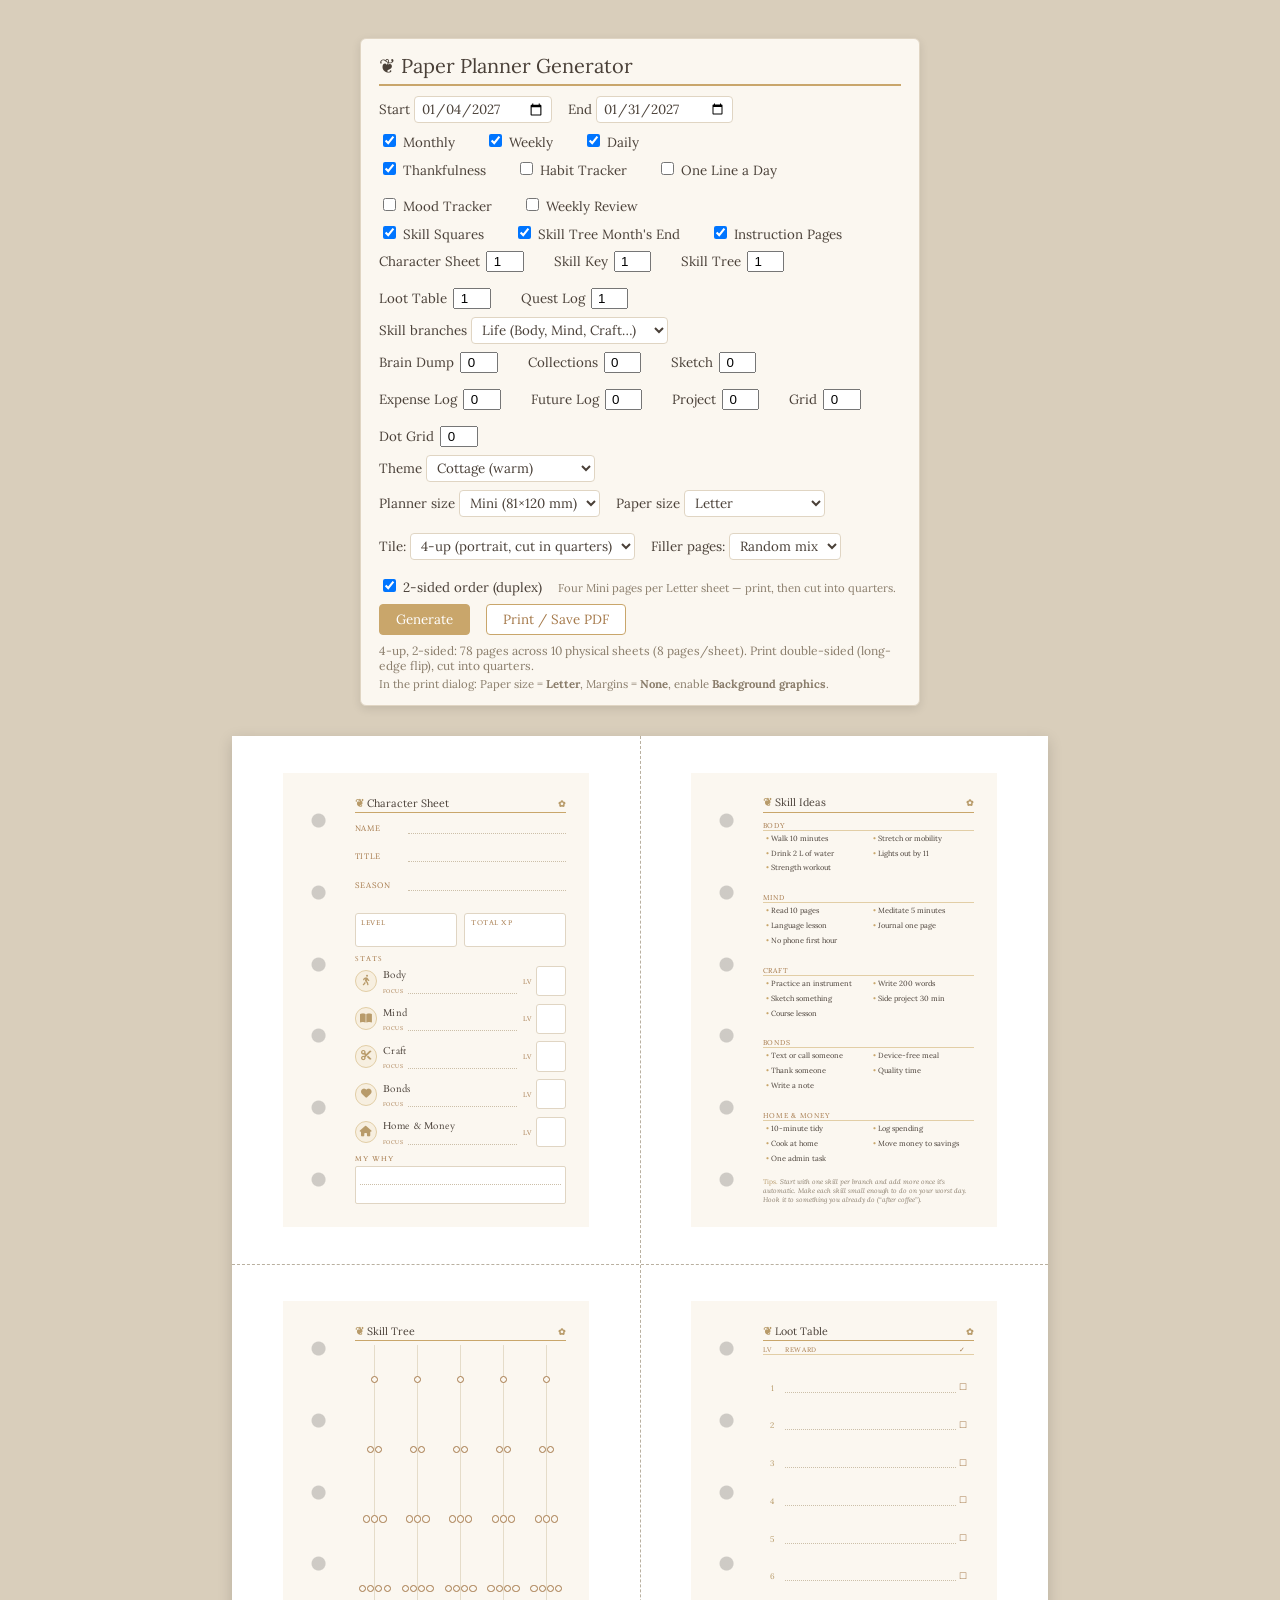
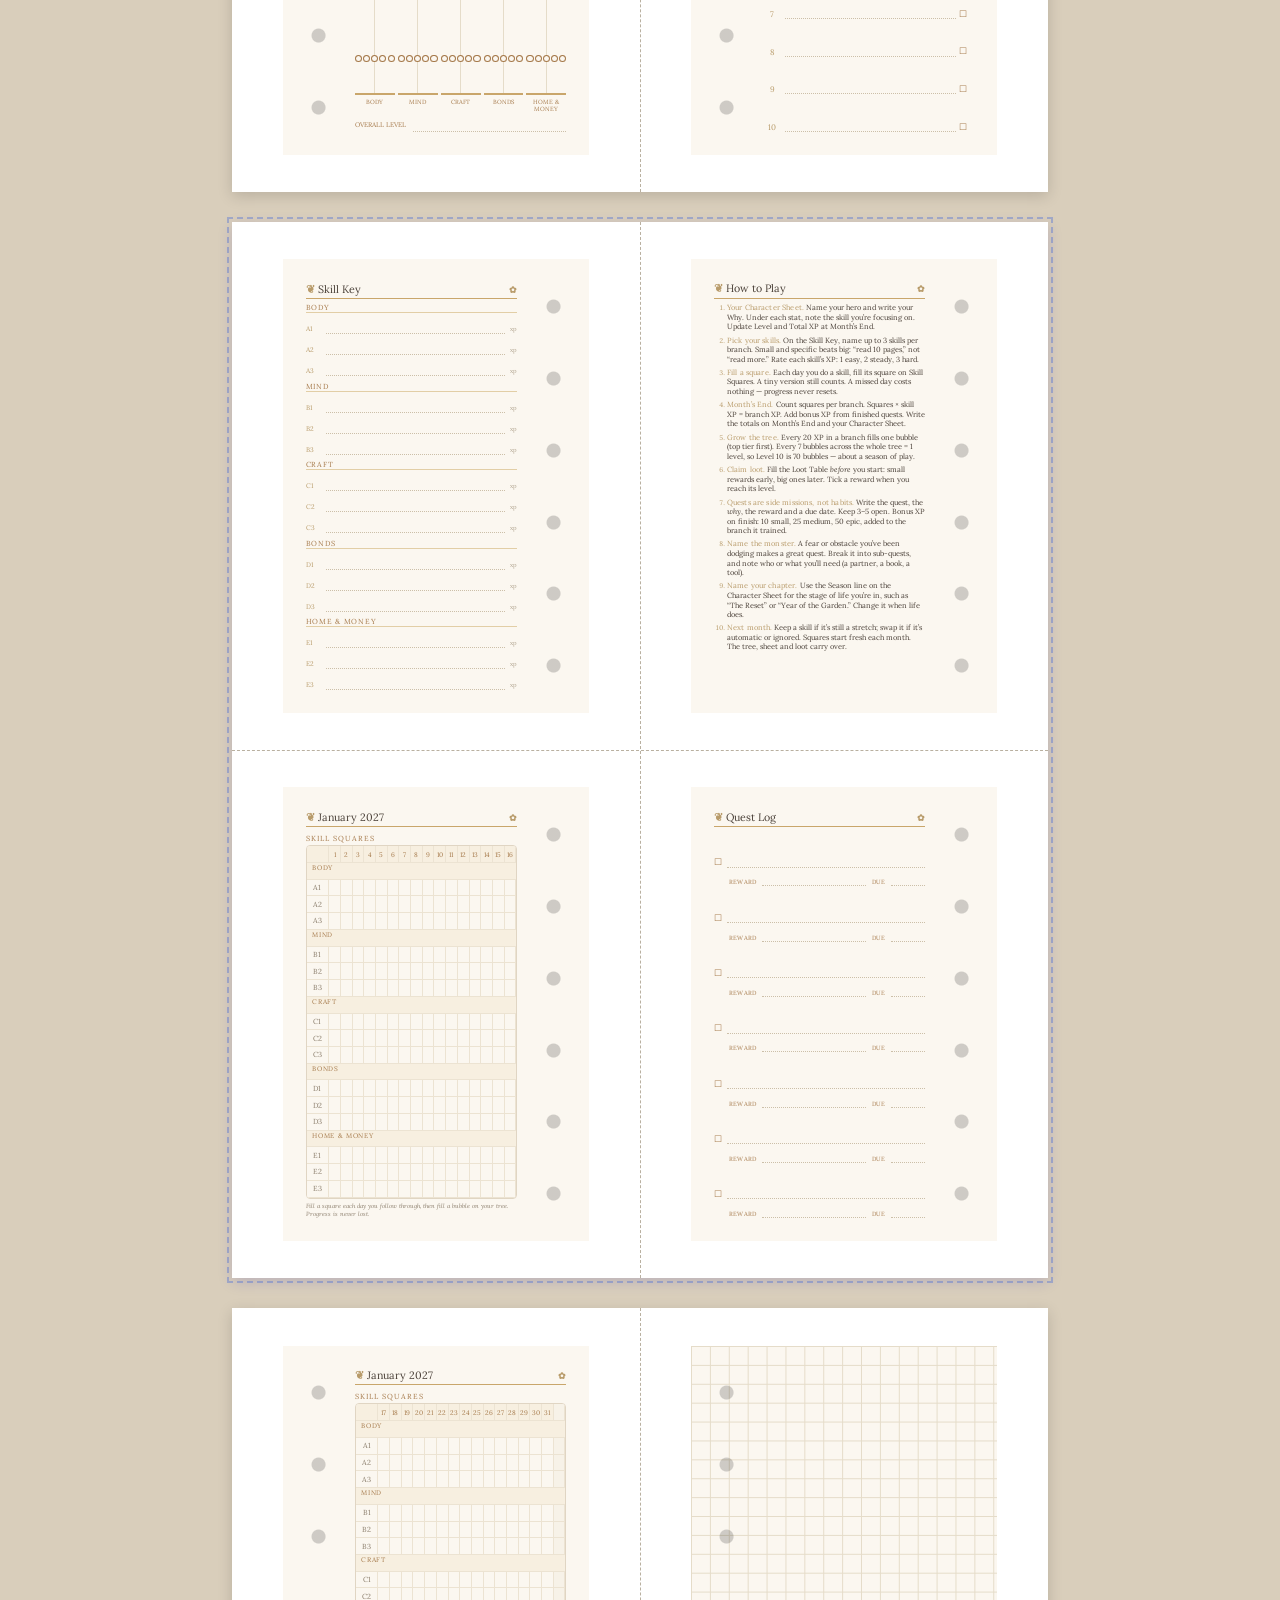
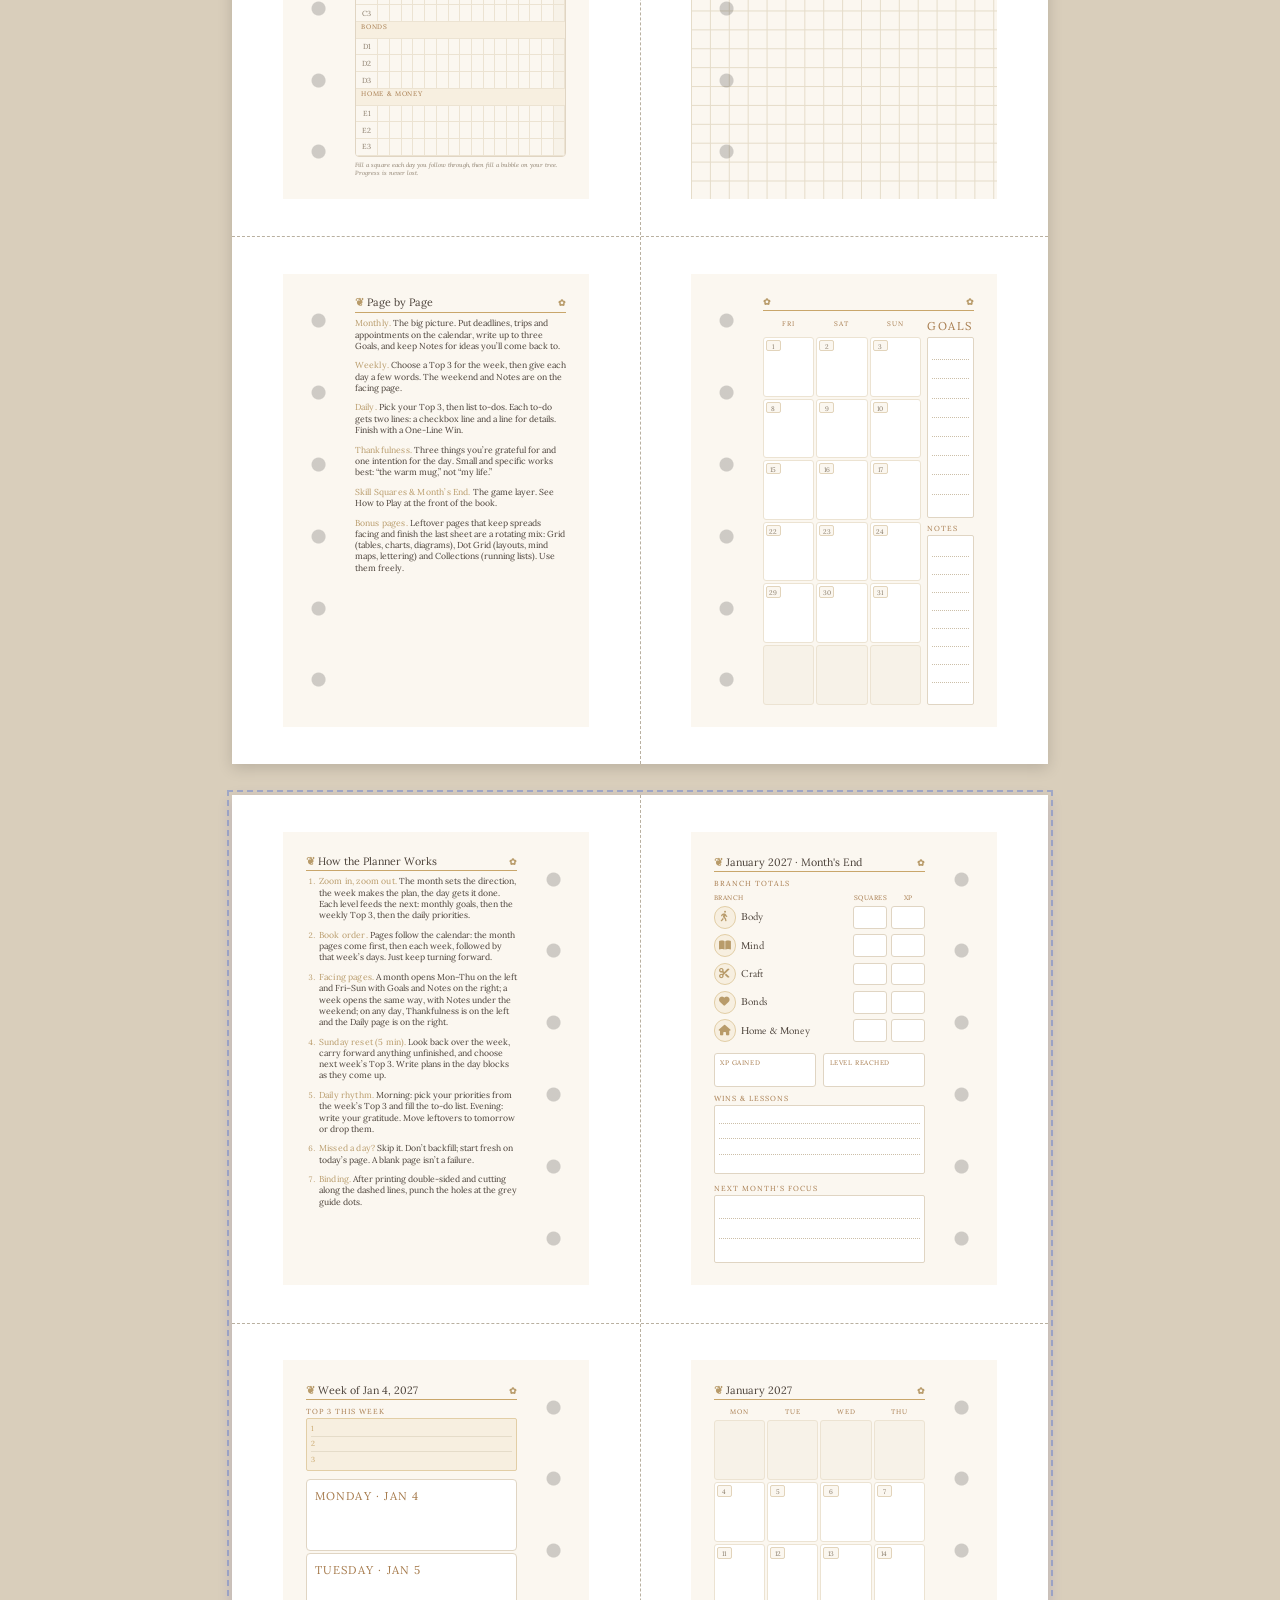
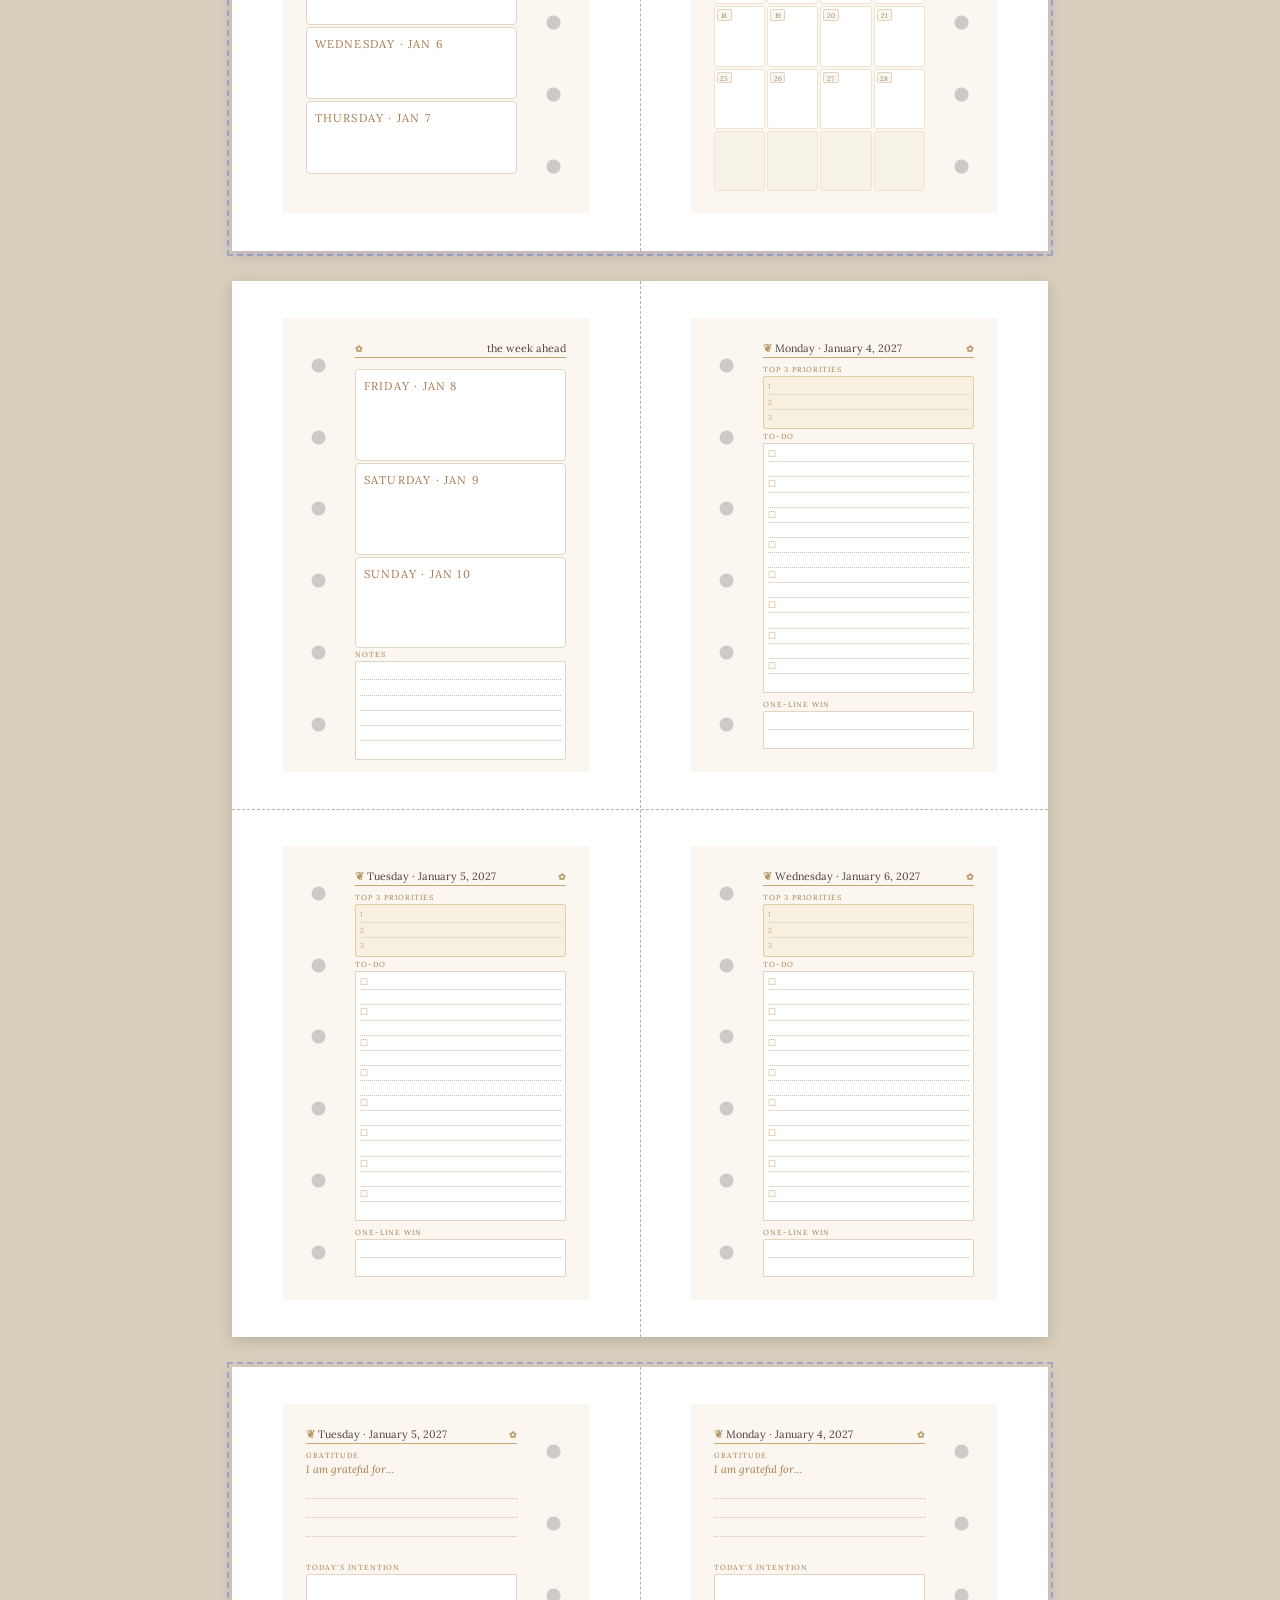
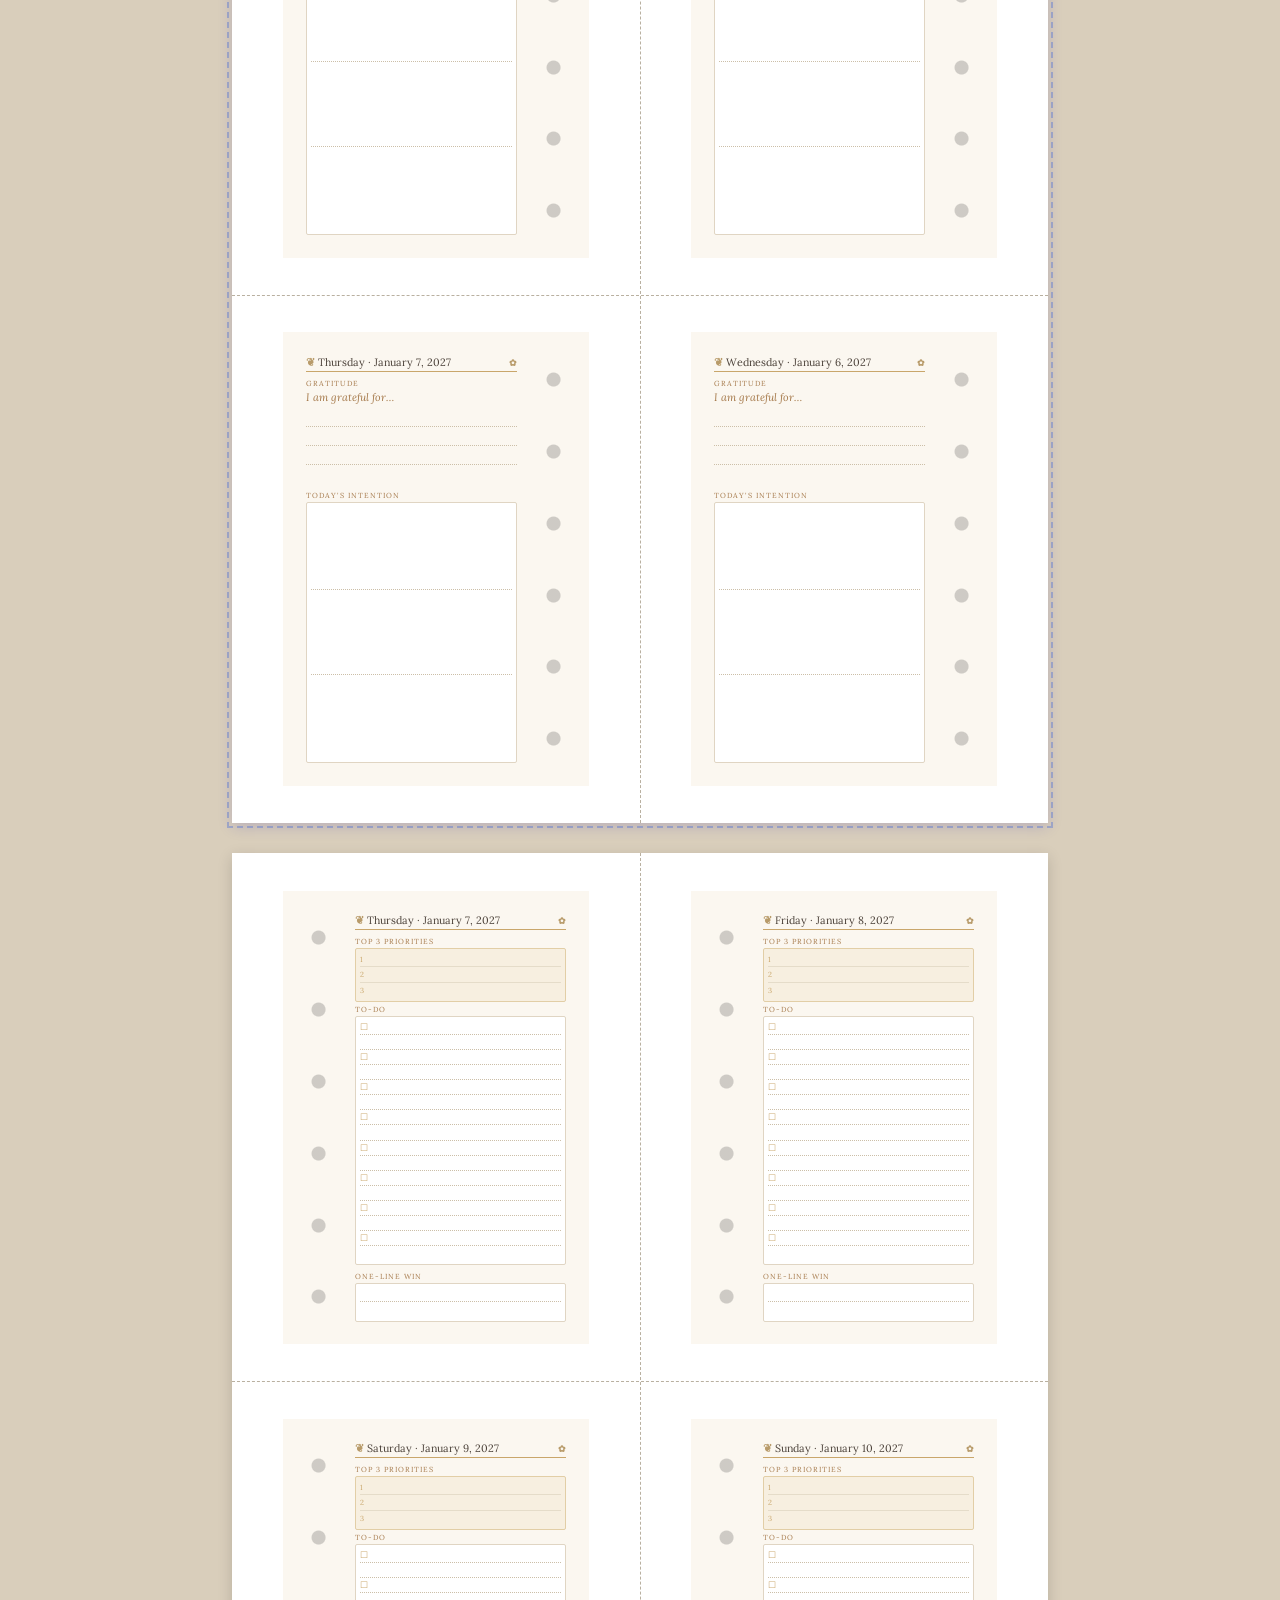
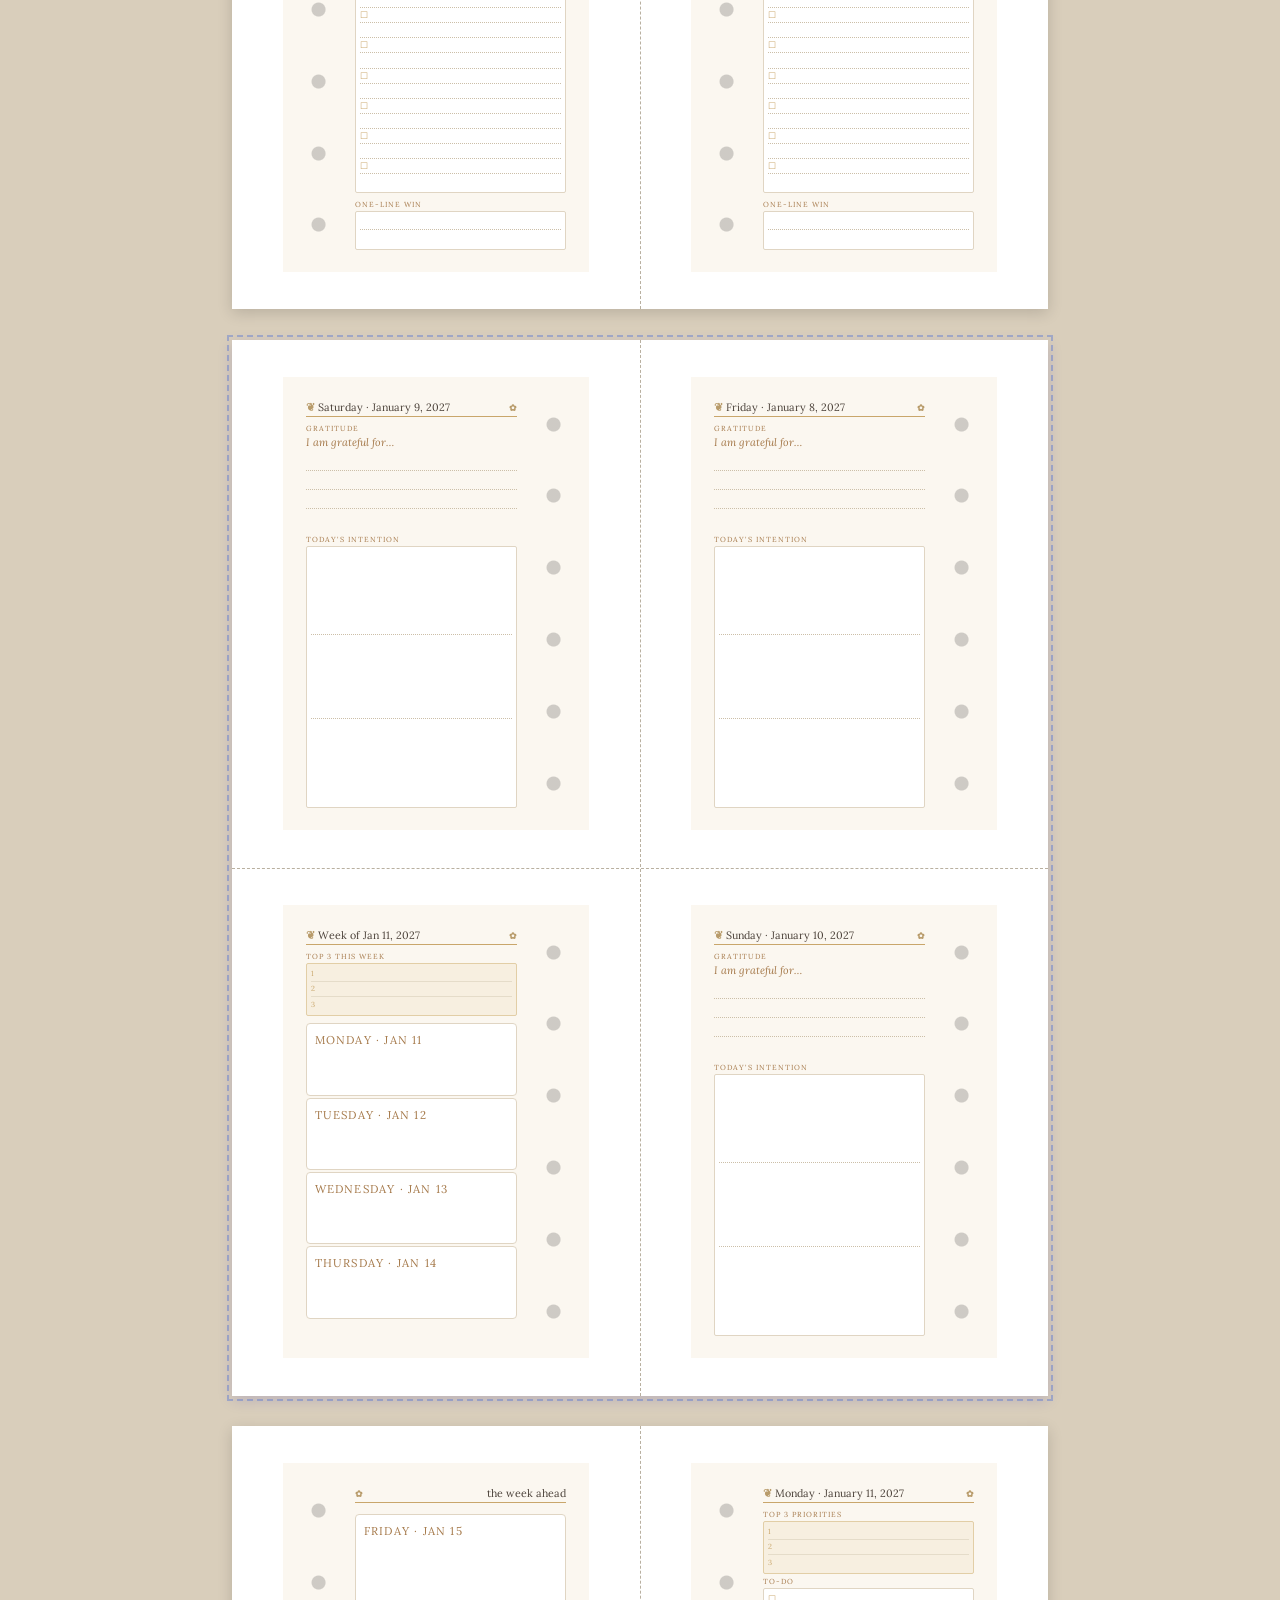
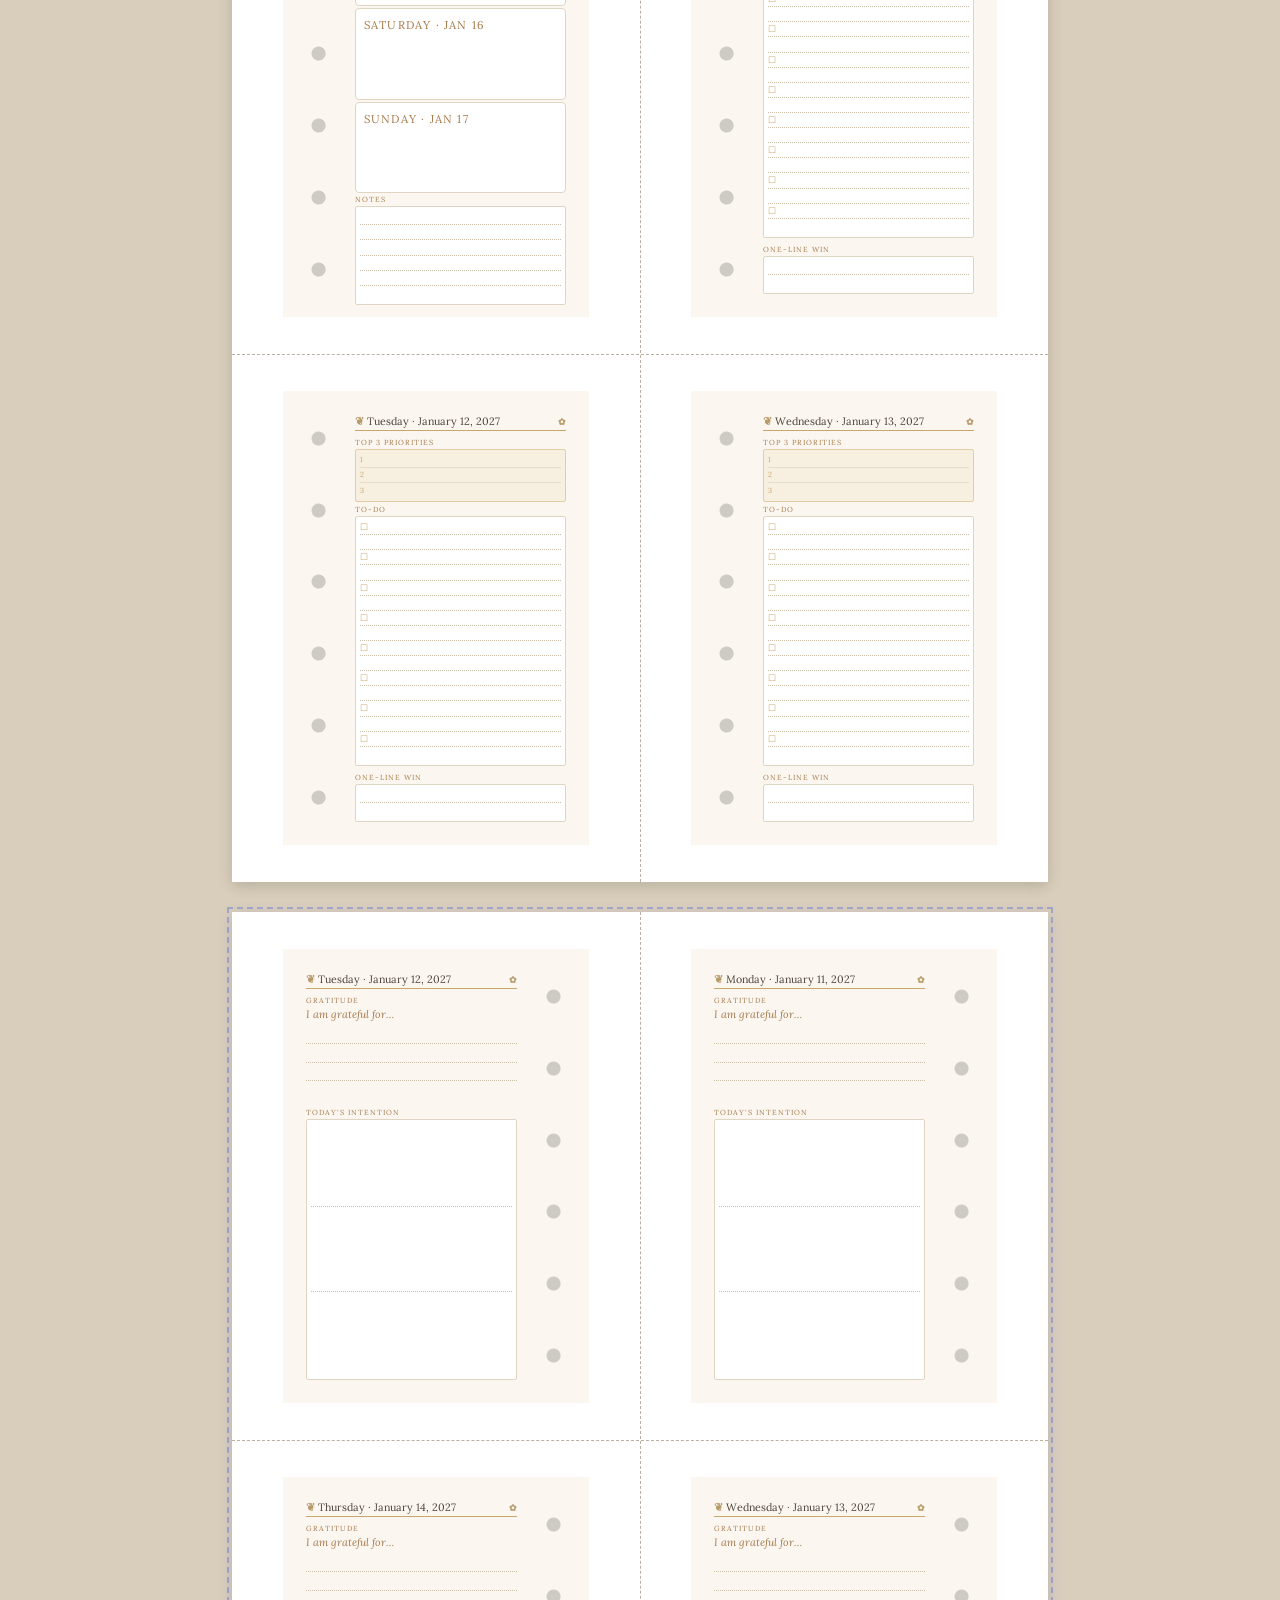
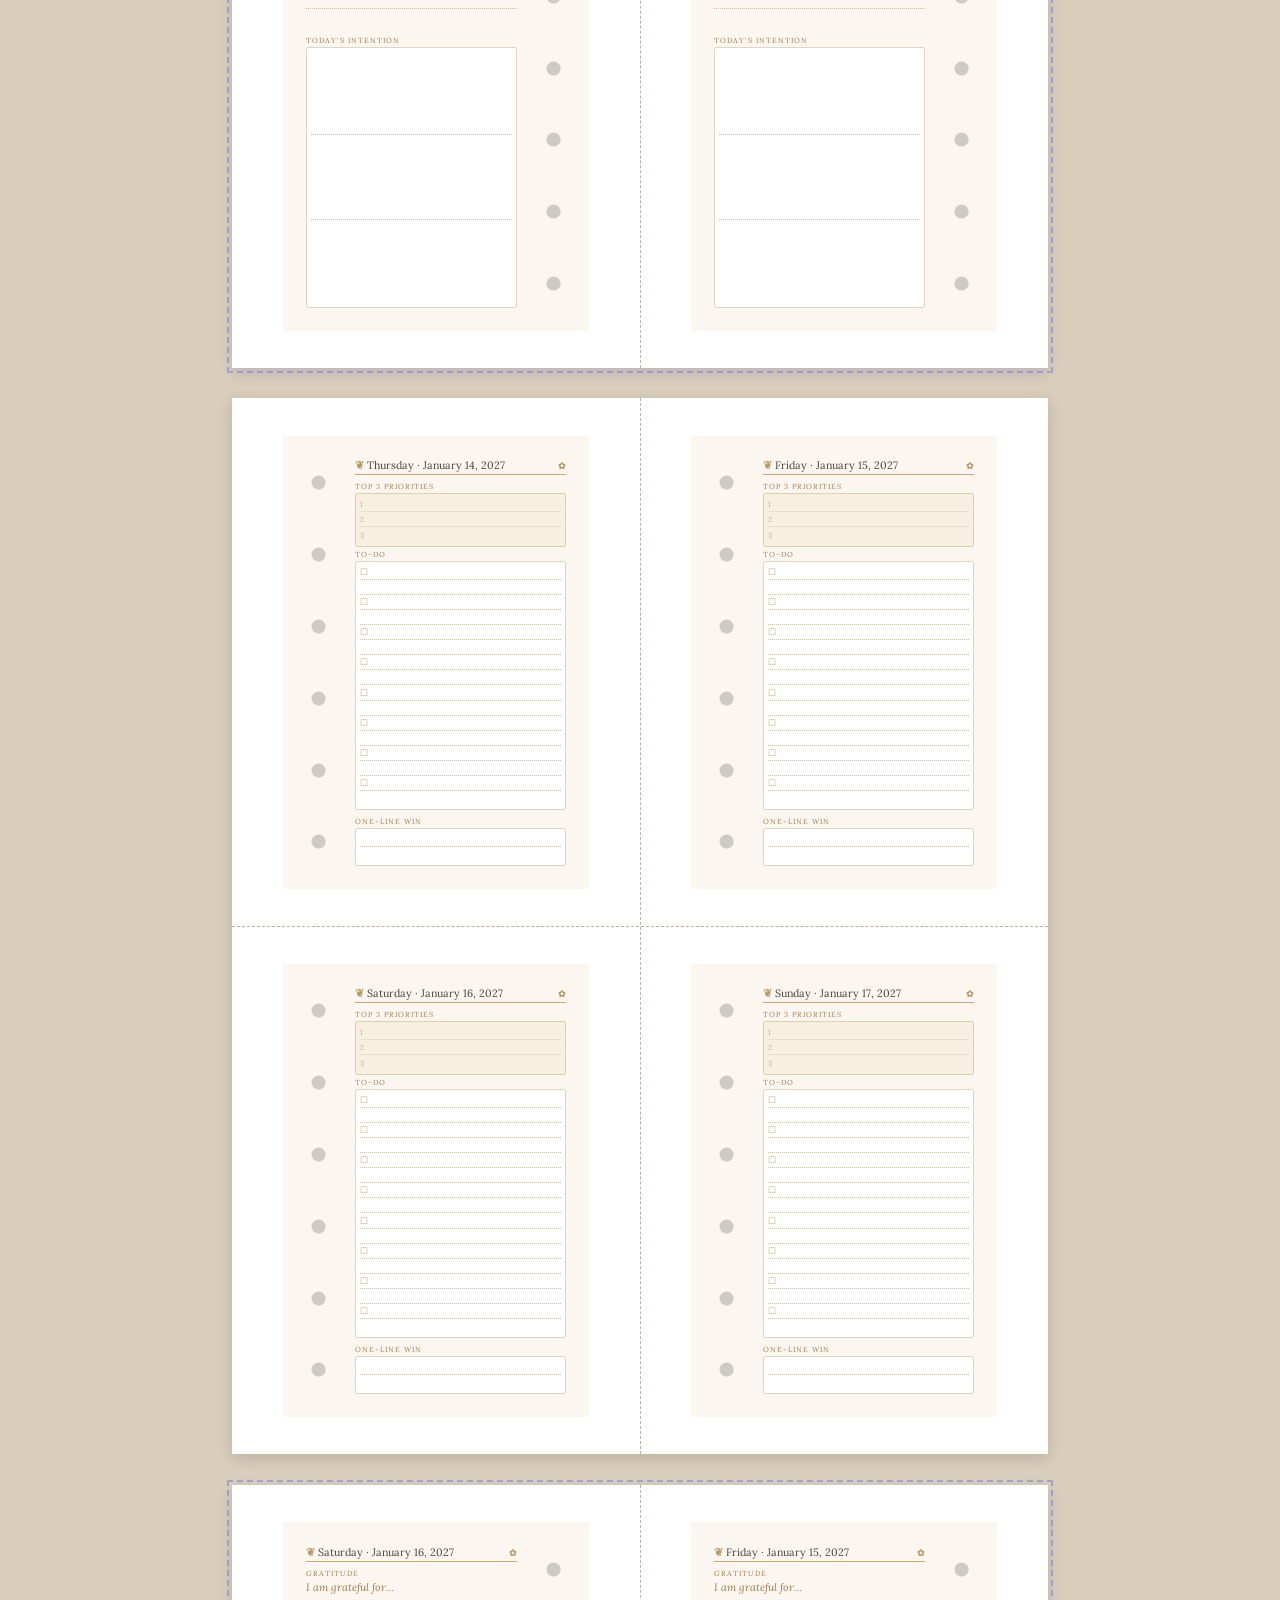
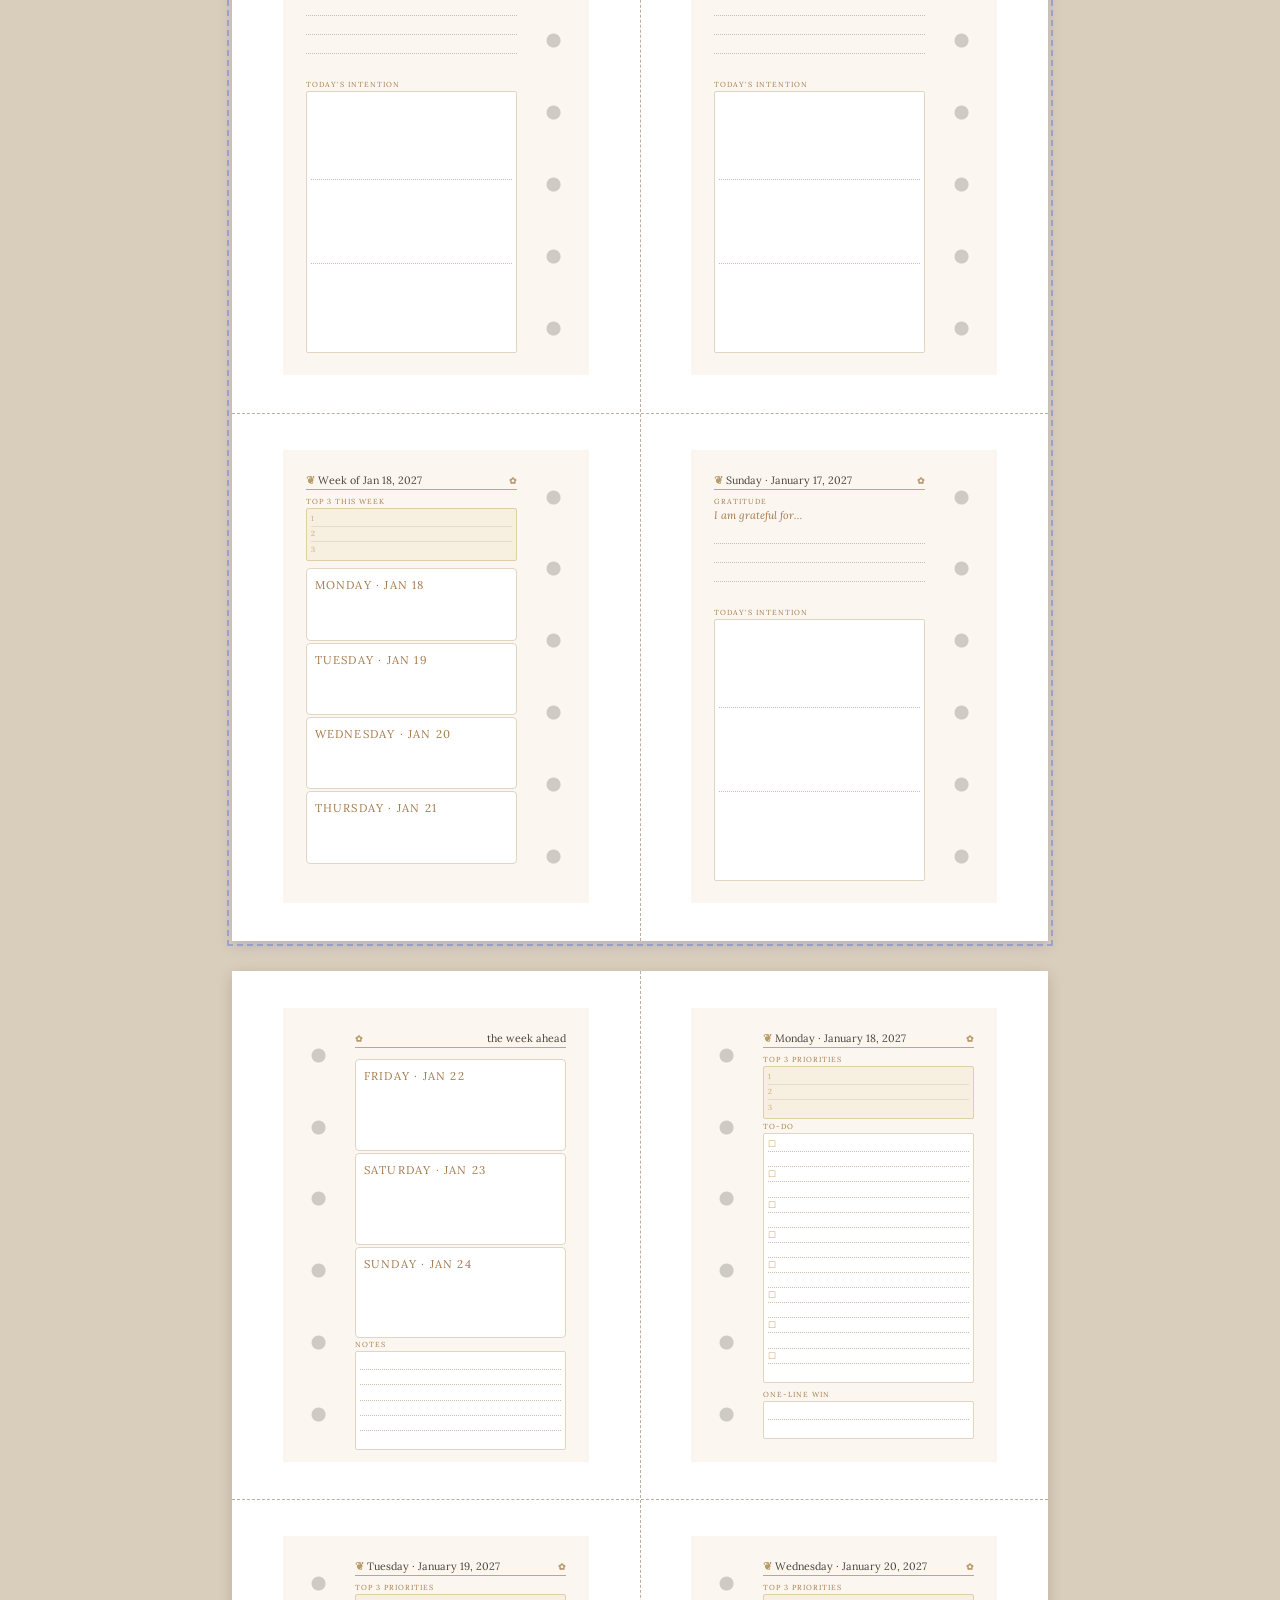
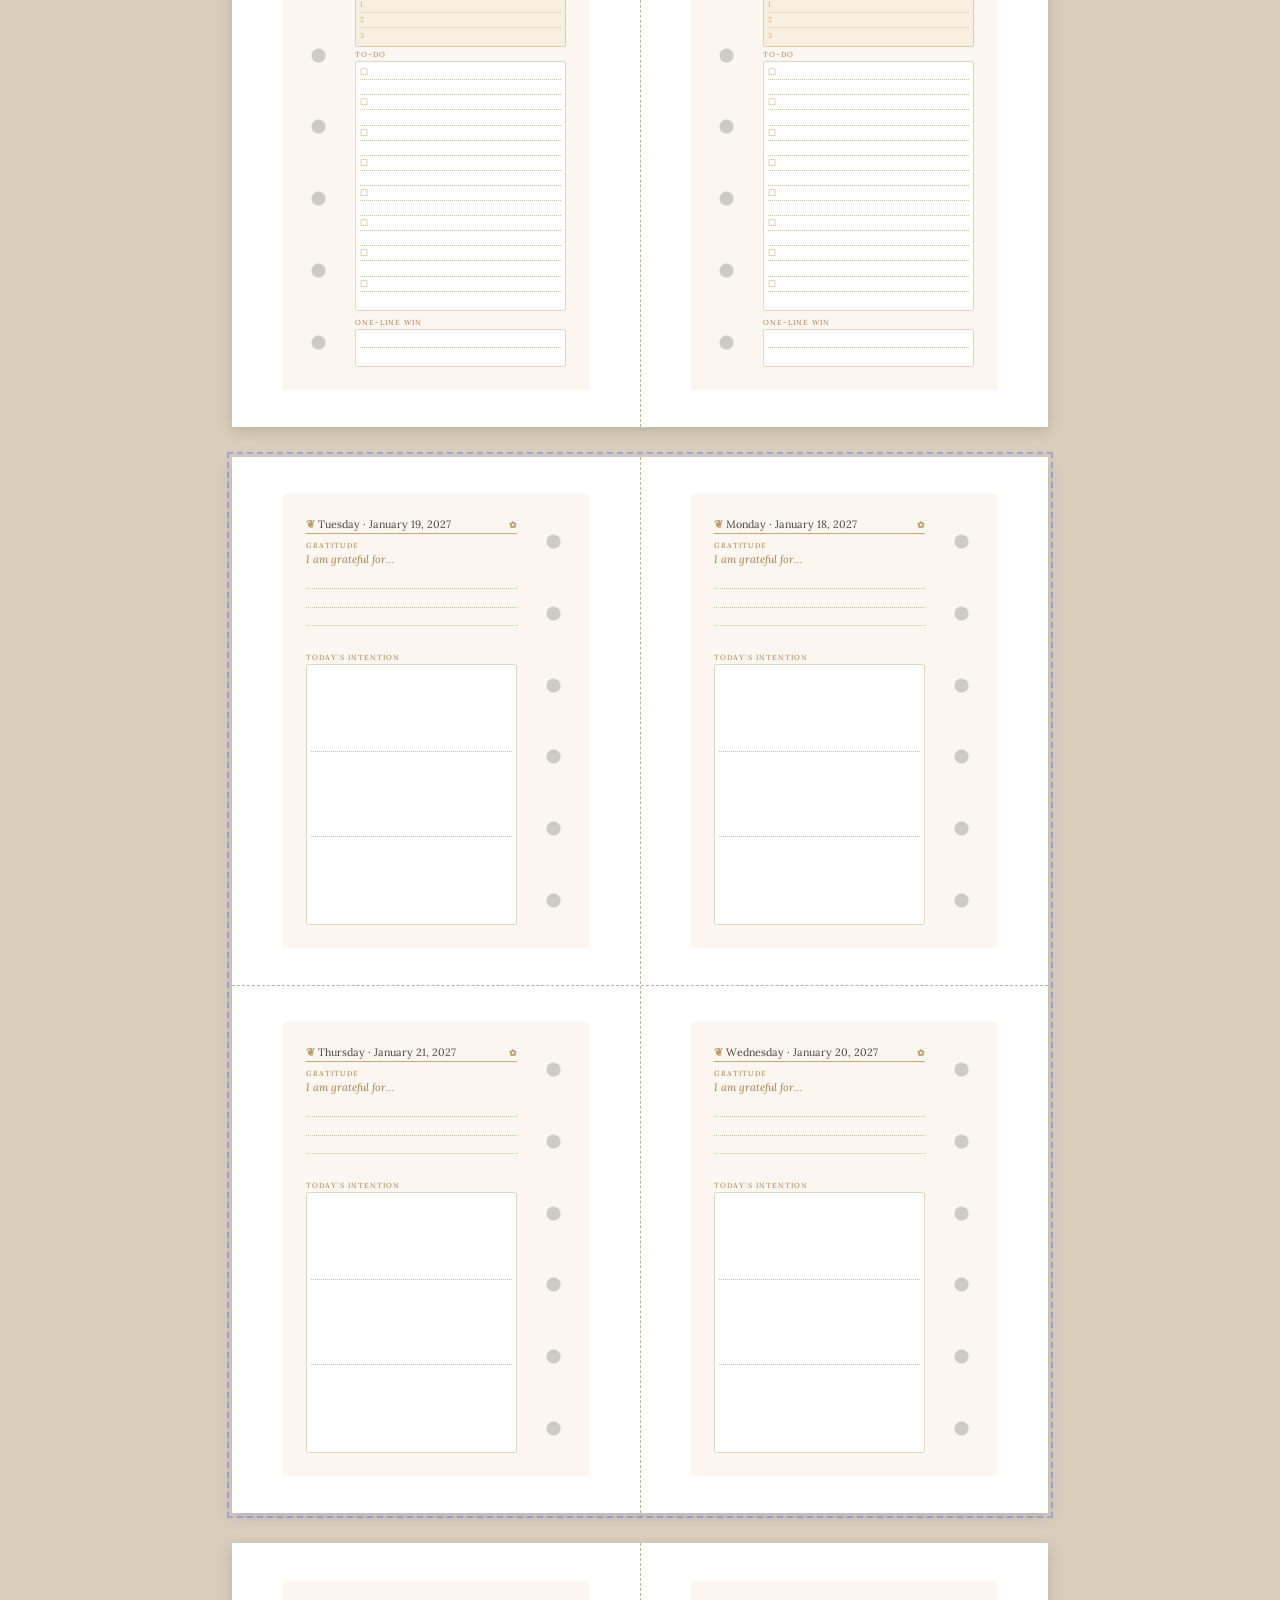
<file: index.html>
<!DOCTYPE html>
<html lang="en">
<head>
  <meta charset="utf-8">
  <title>Paper Planner Generator</title>
  <link rel="stylesheet" href="https://cdnjs.cloudflare.com/ajax/libs/font-awesome/6.5.1/css/all.min.css">
  <link rel="preconnect" href="https://fonts.googleapis.com">
  <link rel="preconnect" href="https://fonts.gstatic.com" crossorigin>
  <link rel="stylesheet" href="https://fonts.googleapis.com/css2?family=Playfair+Display&family=Lora&family=Merriweather&family=EB+Garamond&family=Cormorant+Garamond&family=Libre+Baskerville&family=Crimson+Text&family=PT+Serif&family=Cardo&family=Cinzel&family=Poppins&family=Montserrat&family=Nunito&family=Raleway&family=Quicksand&family=Josefin+Sans&family=Work+Sans&family=Dancing+Script&family=Caveat&family=Pacifico&family=Sacramento&family=Great+Vibes&family=Satisfy&family=Shadows+Into+Light&family=Patrick+Hand&family=Kalam&family=Indie+Flower&family=Amatic+SC&family=Abril+Fatface&family=Special+Elite&display=swap">
  <link rel="stylesheet" href="styles/planner.css">
</head>
<body>

 <div class="panel-row">
  <!-- ============ Control panel (screen only) ============ -->
  <div class="controls">
    <h1>&#10086; Paper Planner Generator</h1>
    <div class="row">
      <label>Start <input type="date" id="start"></label>
      <label>End <input type="date" id="end"></label>
    </div>
    <div class="row checks">
      <label><input type="checkbox" id="chk-monthly" checked> Monthly</label>
      <label><input type="checkbox" id="chk-weekly" checked> Weekly</label>
      <label><input type="checkbox" id="chk-daily" checked> Daily</label>
    </div>
    <div class="row checks">
      <label><input type="checkbox" id="chk-thanks"> Thankfulness</label>
      <label><input type="checkbox" id="chk-habit-tracker"> Habit Tracker</label>
      <label><input type="checkbox" id="chk-one-line"> One Line a Day</label>
      <label><input type="checkbox" id="chk-mood-tracker"> Mood Tracker</label>
      <label><input type="checkbox" id="chk-weekly-review"> Weekly Review</label>
    </div>
    <div class="row checks">
      <label><input type="checkbox" id="chk-st-squares"> Skill Squares</label>
      <label><input type="checkbox" id="chk-st-month-end"> Skill Tree Month's End</label>
      <label><input type="checkbox" id="chk-st-guide"> Instruction Pages</label>
    </div>
    <div class="row checks inserts-row">
      <label>Character Sheet <input type="number" id="ins-st-sheet" class="ins-count" value="0" min="0" max="99"></label>
      <label>Skill Key <input type="number" id="ins-st-key" class="ins-count" value="0" min="0" max="99"></label>
      <label>Skill Tree <input type="number" id="ins-st-tree" class="ins-count" value="0" min="0" max="99"></label>
      <label>Loot Table <input type="number" id="ins-st-loot" class="ins-count" value="0" min="0" max="99"></label>
      <label>Quest Log <input type="number" id="ins-st-quest" class="ins-count" value="0" min="0" max="99"></label>
    </div>
    <div class="row">
      <label>Skill branches
        <select id="st-set">
          <option value="life">Life (Body, Mind, Craft…)</option>
          <option value="fantasy">Fantasy (Vitality, Arcana…)</option>
          <option value="custom">Custom…</option>
        </select>
      </label>
    </div>
    <div class="row" id="st-custom" hidden>
      <label>1 <input type="text" id="st-b0" class="st-name" maxlength="14"></label>
      <label>2 <input type="text" id="st-b1" class="st-name" maxlength="14"></label>
      <label>3 <input type="text" id="st-b2" class="st-name" maxlength="14"></label>
      <label>4 <input type="text" id="st-b3" class="st-name" maxlength="14"></label>
      <label>5 <input type="text" id="st-b4" class="st-name" maxlength="14"></label>
    </div>
    <div class="row checks inserts-row">
      <label>Brain Dump <input type="number" id="ins-brain-dump" class="ins-count" value="0" min="0" max="99"></label>
      <label>Collections <input type="number" id="ins-collections" class="ins-count" value="0" min="0" max="99"></label>
      <label>Sketch <input type="number" id="ins-sketch" class="ins-count" value="0" min="0" max="99"></label>
      <label>Expense Log <input type="number" id="ins-expense-log" class="ins-count" value="0" min="0" max="99"></label>
      <label>Future Log <input type="number" id="ins-future-log" class="ins-count" value="0" min="0" max="99"></label>
      <label>Project <input type="number" id="ins-project" class="ins-count" value="0" min="0" max="99"></label>
      <label>Grid <input type="number" id="ins-grid" class="ins-count" value="0" min="0" max="99"></label>
      <label>Dot Grid <input type="number" id="ins-dot-grid" class="ins-count" value="0" min="0" max="99"></label>
    </div>
    <div class="row">
      <label>Theme
        <select id="theme">
          <option value="">Cottage (warm)</option>
          <option value="theme-ocean">Ocean</option>
          <option value="theme-blossom">Blossom</option>
          <option value="theme-forest">Forest</option>
          <option value="theme-noir">Noir (minimal)</option>
          <option value="theme-midnight">Midnight</option>
          <option value="theme-sunset">Sunset</option>
          <option value="theme-lavender">Lavender</option>
          <option value="theme-mint">Mint</option>
          <option value="theme-sepia">Sepia</option>
          <option value="theme-homebrew">D&amp;D / Homebrewery</option>
          <option value="theme-bw">Black &amp; White (basic)</option>
          <option value="custom">Custom…</option>
        </select>
      </label>
    </div>
    <div class="row">
      <label>Planner size
        <select id="outsize">
          <option value="Mini">Mini (81×120 mm)</option>
          <option value="A6">A6</option>
          <option value="A5" selected>A5</option>
          <option value="A4">A4</option>
          <option value="Letter">Letter</option>
        </select>
      </label>
      <label>Paper size
        <select id="paper">
          <option value="Mini">Mini (81×120 mm)</option>
          <option value="A5">A5</option>
          <option value="A4">A4</option>
          <option value="A3">A3</option>
          <option value="Letter" selected>Letter</option>
          <option value="Legal">Legal</option>
        </select>
      </label>
      <label>Tile: <select id="tile">
        <option value="">None</option>
        <option value="2up">2-up (landscape, cut in half)</option>
        <option value="4up">4-up (portrait, cut in quarters)</option>
      </select></label>
      <label>Filler pages: <select id="filler-type">
        <option value="random">Random mix</option>
        <option value="blank">Blank</option>
        <option value="dot-grid">Dot grid</option>
        <option value="grid">Grid</option>
        <option value="brain-dump">Brain dump</option>
        <option value="collections">Collections</option>
        <option value="sketch">Sketch</option>
      </select></label>
      <label><input type="checkbox" id="duplex"> 2-sided order (duplex)</label>
      <span id="fit-note" class="hint"></span>
    </div>
    <div class="row">
      <button id="gen">Generate</button>
      <button id="print" class="secondary" onclick="window.print()">Print / Save PDF</button>
    </div>
    <div class="status" id="status"></div>
    <div class="hint">In the print dialog: Paper size = <b id="print-paper">A5</b>, Margins = <b>None</b>, enable <b>Background graphics</b>.</div>
  </div>

  <!-- ============ Custom theme panel (populated by JS) ============ -->
  <div class="custom-panel" id="custom-panel" hidden></div>
 </div>

  <!-- Cut-and-stack instructions (shown only for duplex + 2-up) -->
  <div id="assembly" class="assembly" hidden>
    <h2>&#9986; Cut &amp; stack assembly</h2>
    <ol>
      <li>Print all sheets <b>double-sided</b> (flip on <b>long edge</b>), keep them in order.</li>
      <li><b>Stack</b> the whole printed pile in order, all facing the same way (sheet 1 on top).</li>
      <li><b>Cut</b> the entire stack once, straight down the vertical center.</li>
      <li>Set the <b>left pile on top of the right pile</b> (keep each pile's order).</li>
      <li>The combined stack now reads in order &mdash; the blank leading page is your cover, so the month spread lands on pages 2&ndash;3.</li>
    </ol>
  </div>

  <!-- Generated pages land here -->
  <div id="pages"></div>

  <!-- ============ Daily template ============ -->
  <template id="tpl-daily">
    <div class="page daily">
      <div class="hd">
        <span class="title"><span class="mark"></span> <span class="js-date"></span></span>
        <span class="ornament"></span>
      </div>
      <div class="cols">
        <div class="col">
          <div class="mood"><div class="box"></div></div>

          <h4 class="label">Top <span class="n-full">5</span><span class="n-mini">3</span> Priorities</h4>
          <div class="box accent prio numbered lines">
            <div class="line"><span class="num">1</span></div>
            <div class="line"><span class="num">2</span></div>
            <div class="line"><span class="num">3</span></div>
            <div class="line prio-extra"><span class="num">4</span></div>
            <div class="line prio-extra"><span class="num">5</span></div>
          </div>

          <h4 class="label">To-Do</h4>
          <div class="box lines todo">
            <div class="line"><span class="check">&#9744;</span></div>
            <div class="line"><span class="check">&#9744;</span></div>
            <div class="line"><span class="check">&#9744;</span></div>
            <div class="line"><span class="check">&#9744;</span></div>
            <div class="line"><span class="check">&#9744;</span></div>
            <div class="line"><span class="check">&#9744;</span></div>
            <div class="line"><span class="check">&#9744;</span></div>
            <div class="line"><span class="check">&#9744;</span></div>
            <div class="line mini-only"><span class="check">&#9744;</span></div>
            <div class="line mini-only"><span class="check">&#9744;</span></div>
            <div class="line mini-only"><span class="check">&#9744;</span></div>
            <div class="line mini-only"><span class="check">&#9744;</span></div>
            <div class="line mini-only"><span class="check">&#9744;</span></div>
            <div class="line mini-only"><span class="check">&#9744;</span></div>
            <div class="line mini-only"><span class="check">&#9744;</span></div>
            <div class="line mini-only"><span class="check">&#9744;</span></div>
          </div>

          <div class="win">
            <h4 class="label">One-Line Win</h4>
            <div class="box lines"><div class="line"></div><div class="line"></div></div>
          </div>

          <div class="reflect">
            <h4 class="label">Self Reflection</h4>
            <div class="box lines fill-lines">
              <div class="line"></div><div class="line"></div><div class="line"></div>
              <div class="line"></div><div class="line"></div>
            </div>
          </div>
        </div>

        <div class="col">
          <div class="timeblock">
            <h4 class="label">Morning</h4>
            <div class="box lines fill-lines">
              <div class="line"></div><div class="line"></div><div class="line"></div>
              <div class="line"></div><div class="line"></div>
            </div>
          </div>
          <div class="timeblock">
            <h4 class="label">Afternoon</h4>
            <div class="box lines fill-lines">
              <div class="line"></div><div class="line"></div><div class="line"></div>
              <div class="line"></div><div class="line"></div>
            </div>
          </div>
          <div class="timeblock">
            <h4 class="label">Night</h4>
            <div class="box lines fill-lines">
              <div class="line"></div><div class="line"></div><div class="line"></div>
              <div class="line"></div><div class="line"></div>
            </div>
          </div>
        </div>
      </div>
    </div>
  </template>

  <!-- ============ Weekly template (two-page spread) ============ -->
  <template id="tpl-weekly">
    <div class="page weekly left">
      <div class="hd">
        <span class="title"><span class="mark"></span> Week of <span class="js-weekof"></span></span>
        <span class="ornament"></span>
      </div>
      <h4 class="label">Top 3 This Week</h4>
      <div class="box accent prio numbered lines">
        <div class="line"><span class="num">1</span></div>
        <div class="line"><span class="num">2</span></div>
        <div class="line"><span class="num">3</span></div>
      </div>
      <div class="day-stack" style="margin-top:6px;">
        <div class="day" data-offset="0"><span class="dn">Monday</span></div>
        <div class="day" data-offset="1"><span class="dn">Tuesday</span></div>
        <div class="day" data-offset="2"><span class="dn">Wednesday</span></div>
        <div class="day" data-offset="3"><span class="dn">Thursday</span></div>
      </div>
    </div>

    <div class="page weekly right">
      <div class="hd">
        <span class="ornament"></span>
        <span class="title" style="font-size:12pt;">the week ahead</span>
      </div>
      <div class="day-stack">
        <div class="day" data-offset="4"><span class="dn">Friday</span></div>
        <div class="day" data-offset="5"><span class="dn">Saturday</span></div>
        <div class="day" data-offset="6"><span class="dn">Sunday</span></div>
        <div class="block">
          <h4 class="label">Notes</h4>
          <div class="box lines fill-lines">
            <div class="line"></div><div class="line"></div><div class="line"></div>
            <div class="line"></div><div class="line"></div><div class="line"></div>
          </div>
        </div>
      </div>
    </div>
  </template>

  <!-- ============ Monthly template (two-page spread) ============ -->
  <template id="tpl-monthly">
    <div class="page monthly left">
      <div class="hd">
        <span class="title"><span class="mark"></span> <span class="js-month"></span></span>
        <span class="ornament"></span>
      </div>
      <div class="dow-row">
        <div class="dow">Mon</div><div class="dow">Tue</div><div class="dow">Wed</div><div class="dow">Thu</div>
      </div>
      <div class="cal">
        <div class="cell"><span class="daynum"></span></div><div class="cell"><span class="daynum"></span></div><div class="cell"><span class="daynum"></span></div><div class="cell"><span class="daynum"></span></div>
        <div class="cell"><span class="daynum"></span></div><div class="cell"><span class="daynum"></span></div><div class="cell"><span class="daynum"></span></div><div class="cell"><span class="daynum"></span></div>
        <div class="cell"><span class="daynum"></span></div><div class="cell"><span class="daynum"></span></div><div class="cell"><span class="daynum"></span></div><div class="cell"><span class="daynum"></span></div>
        <div class="cell"><span class="daynum"></span></div><div class="cell"><span class="daynum"></span></div><div class="cell"><span class="daynum"></span></div><div class="cell"><span class="daynum"></span></div>
        <div class="cell"><span class="daynum"></span></div><div class="cell"><span class="daynum"></span></div><div class="cell"><span class="daynum"></span></div><div class="cell"><span class="daynum"></span></div>
        <div class="cell"><span class="daynum"></span></div><div class="cell"><span class="daynum"></span></div><div class="cell"><span class="daynum"></span></div><div class="cell"><span class="daynum"></span></div>
      </div>
    </div>

    <div class="page monthly right">
      <div class="hd">
        <span class="ornament"></span>
        <span class="ornament"></span>
      </div>
      <div class="dow-row">
        <div class="dow">Fri</div>
        <div class="dow">Sat</div>
        <div class="dow">Sun</div>
        <div class="dow" style="text-align:left; padding-left:4px; font-size:8.5pt; letter-spacing:1.6px;">Goals</div>
      </div>
      <div class="cal">
        <div class="sidebar">
          <div class="block">
            <div class="box lines fill-lines">
              <div class="line"></div><div class="line"></div><div class="line"></div>
              <div class="line"></div><div class="line"></div><div class="line"></div>
              <div class="line"></div><div class="line"></div><div class="line"></div>
            </div>
          </div>
          <div class="block">
            <h4 class="label">Notes</h4>
            <div class="box lines fill-lines">
              <div class="line"></div><div class="line"></div><div class="line"></div>
              <div class="line"></div><div class="line"></div><div class="line"></div>
              <div class="line"></div><div class="line"></div><div class="line"></div>
            </div>
          </div>
        </div>
        <div class="cell"><span class="daynum"></span></div><div class="cell"><span class="daynum"></span></div><div class="cell"><span class="daynum"></span></div>
        <div class="cell"><span class="daynum"></span></div><div class="cell"><span class="daynum"></span></div><div class="cell"><span class="daynum"></span></div>
        <div class="cell"><span class="daynum"></span></div><div class="cell"><span class="daynum"></span></div><div class="cell"><span class="daynum"></span></div>
        <div class="cell"><span class="daynum"></span></div><div class="cell"><span class="daynum"></span></div><div class="cell"><span class="daynum"></span></div>
        <div class="cell"><span class="daynum"></span></div><div class="cell"><span class="daynum"></span></div><div class="cell"><span class="daynum"></span></div>
        <div class="cell"><span class="daynum"></span></div><div class="cell"><span class="daynum"></span></div><div class="cell"><span class="daynum"></span></div>
      </div>
    </div>
  </template>

  <!-- ============ Thankfulness template ============ -->
  <template id="tpl-thanks">
    <div class="page thanks">
      <div class="hd">
        <span class="title"><span class="mark"></span> <span class="js-date"></span></span>
        <span class="ornament"></span>
      </div>
      <div class="thanks-body">
        <h4 class="label">Gratitude</h4>
        <div class="thanks-prompt">
          <span class="thanks-label">I am grateful for…</span>
          <div class="line"></div>
          <div class="line"></div>
          <div class="line"></div>
        </div>
        <h4 class="label" style="margin-top:5mm;">Today's Intention</h4>
        <div class="box lines fill-lines" style="flex:1;">
          <div class="line"></div><div class="line"></div><div class="line"></div>
        </div>
      </div>
    </div>
  </template>

  <!-- ============ Habit Tracker template ============ -->
  <template id="tpl-habit-tracker">
    <div class="page habit-tracker">
      <div class="hd">
        <span class="title"><span class="mark"></span> <span class="js-month"></span></span>
        <span class="ornament"></span>
      </div>
      <h4 class="label">Habit Tracker</h4>
      <div class="ht-grid"></div>
    </div>
  </template>

  <!-- ============ One Line a Day template ============ -->
  <template id="tpl-one-line">
    <div class="page one-line">
      <div class="hd">
        <span class="title"><span class="mark"></span> <span class="js-month"></span></span>
        <span class="ornament"></span>
      </div>
      <h4 class="label">One Line a Day</h4>
      <div class="ol-entries"></div>
    </div>
  </template>

  <!-- ============ Mood Tracker template ============ -->
  <template id="tpl-mood-tracker">
    <div class="page mood-tracker">
      <div class="hd">
        <span class="title"><span class="mark"></span> <span class="js-month"></span></span>
        <span class="ornament"></span>
      </div>
      <h4 class="label">Mood Tracker</h4>
      <div class="mt-grid"></div>
      <div class="mt-legend">
        <h4 class="label" style="margin-top:3mm;">Legend</h4>
        <div class="mt-legend-row">
          <div class="mt-legend-item"></div><div class="mt-legend-item"></div>
          <div class="mt-legend-item"></div><div class="mt-legend-item"></div>
          <div class="mt-legend-item"></div>
        </div>
      </div>
    </div>
  </template>

  <!-- ============ Weekly Review template ============ -->
  <template id="tpl-weekly-review">
    <div class="page weekly-review">
      <div class="hd">
        <span class="title"><span class="mark"></span> Week of <span class="js-weekof"></span></span>
        <span class="ornament"></span>
      </div>
      <div class="review-box">
        <h4 class="label">What went well</h4>
        <div class="box lines fill-lines review-lines">
          <div class="line"></div><div class="line"></div><div class="line"></div>
          <div class="line"></div><div class="line"></div><div class="line"></div>
        </div>
      </div>
      <div class="review-box">
        <h4 class="label">What to improve</h4>
        <div class="box lines fill-lines review-lines">
          <div class="line"></div><div class="line"></div><div class="line"></div>
          <div class="line"></div><div class="line"></div><div class="line"></div>
        </div>
      </div>
      <div class="review-box">
        <h4 class="label">Next week's focus</h4>
        <div class="box lines fill-lines review-lines">
          <div class="line"></div><div class="line"></div><div class="line"></div>
          <div class="line"></div><div class="line"></div><div class="line"></div>
        </div>
      </div>
    </div>
  </template>

  <!-- ============ Brain Dump template ============ -->
  <template id="tpl-brain-dump">
    <div class="page brain-dump">
      <div class="hd">
        <span class="title"><span class="mark"></span> Brain Dump</span>
        <span class="ornament"></span>
      </div>
      <div class="box lines fill-lines bd-lines">
        <div class="line"></div><div class="line"></div><div class="line"></div>
        <div class="line"></div><div class="line"></div><div class="line"></div>
        <div class="line"></div><div class="line"></div><div class="line"></div>
        <div class="line"></div><div class="line"></div><div class="line"></div>
        <div class="line"></div><div class="line"></div><div class="line"></div>
        <div class="line"></div><div class="line"></div><div class="line"></div>
        <div class="line"></div><div class="line"></div>
      </div>
    </div>
  </template>

  <!-- ============ Collections template ============ -->
  <template id="tpl-collections">
    <div class="page collections">
      <div class="hd">
        <span class="title"><span class="mark"></span> Collection</span>
        <span class="ornament"></span>
      </div>
      <div class="coll-title-field"><div class="coll-title-line"></div></div>
      <div class="box lines numbered coll-list">
        <div class="line"><span class="num">1</span></div>
        <div class="line"><span class="num">2</span></div>
        <div class="line"><span class="num">3</span></div>
        <div class="line"><span class="num">4</span></div>
        <div class="line"><span class="num">5</span></div>
        <div class="line"><span class="num">6</span></div>
        <div class="line"><span class="num">7</span></div>
        <div class="line"><span class="num">8</span></div>
        <div class="line"><span class="num">9</span></div>
        <div class="line"><span class="num">10</span></div>
        <div class="line"><span class="num">11</span></div>
        <div class="line"><span class="num">12</span></div>
        <div class="line"><span class="num">13</span></div>
        <div class="line"><span class="num">14</span></div>
        <div class="line"><span class="num">15</span></div>
      </div>
    </div>
  </template>

  <!-- ============ Sketch/Doodle template ============ -->
  <template id="tpl-sketch">
    <div class="page sketch">
      <div class="hd">
        <span class="title"><span class="mark"></span> Sketch</span>
        <span class="ornament"></span>
      </div>
      <div class="sketch-title-field"><div class="sketch-title-line"></div></div>
      <div class="sketch-canvas"></div>
    </div>
  </template>

  <!-- ============ Expense Log template ============ -->
  <template id="tpl-expense-log">
    <div class="page expense-log">
      <div class="hd">
        <span class="title"><span class="mark"></span> Expense Log</span>
        <span class="ornament"></span>
      </div>
      <div class="exp-header">
        <span class="exp-date">Date</span>
        <span class="exp-desc">Description</span>
        <span class="exp-amt">Amount</span>
      </div>
      <div class="exp-rows">
        <div class="exp-row"><span class="exp-date"></span><span class="exp-desc"></span><span class="exp-amt"></span></div>
        <div class="exp-row"><span class="exp-date"></span><span class="exp-desc"></span><span class="exp-amt"></span></div>
        <div class="exp-row"><span class="exp-date"></span><span class="exp-desc"></span><span class="exp-amt"></span></div>
        <div class="exp-row"><span class="exp-date"></span><span class="exp-desc"></span><span class="exp-amt"></span></div>
        <div class="exp-row"><span class="exp-date"></span><span class="exp-desc"></span><span class="exp-amt"></span></div>
        <div class="exp-row"><span class="exp-date"></span><span class="exp-desc"></span><span class="exp-amt"></span></div>
        <div class="exp-row"><span class="exp-date"></span><span class="exp-desc"></span><span class="exp-amt"></span></div>
        <div class="exp-row"><span class="exp-date"></span><span class="exp-desc"></span><span class="exp-amt"></span></div>
        <div class="exp-row"><span class="exp-date"></span><span class="exp-desc"></span><span class="exp-amt"></span></div>
        <div class="exp-row"><span class="exp-date"></span><span class="exp-desc"></span><span class="exp-amt"></span></div>
        <div class="exp-row"><span class="exp-date"></span><span class="exp-desc"></span><span class="exp-amt"></span></div>
        <div class="exp-row"><span class="exp-date"></span><span class="exp-desc"></span><span class="exp-amt"></span></div>
        <div class="exp-row"><span class="exp-date"></span><span class="exp-desc"></span><span class="exp-amt"></span></div>
        <div class="exp-row"><span class="exp-date"></span><span class="exp-desc"></span><span class="exp-amt"></span></div>
        <div class="exp-row"><span class="exp-date"></span><span class="exp-desc"></span><span class="exp-amt"></span></div>
        <div class="exp-row"><span class="exp-date"></span><span class="exp-desc"></span><span class="exp-amt"></span></div>
        <div class="exp-row"><span class="exp-date"></span><span class="exp-desc"></span><span class="exp-amt"></span></div>
        <div class="exp-row"><span class="exp-date"></span><span class="exp-desc"></span><span class="exp-amt"></span></div>
        <div class="exp-row"><span class="exp-date"></span><span class="exp-desc"></span><span class="exp-amt"></span></div>
        <div class="exp-row"><span class="exp-date"></span><span class="exp-desc"></span><span class="exp-amt"></span></div>
      </div>
      <div class="exp-total">
        <span class="exp-date"></span>
        <span class="exp-desc exp-total-label">Total</span>
        <span class="exp-amt exp-total-val"></span>
      </div>
    </div>
  </template>

  <!-- ============ Future Log template ============ -->
  <template id="tpl-future-log">
    <div class="page future-log">
      <div class="hd">
        <span class="title"><span class="mark"></span> Future Log</span>
        <span class="ornament"></span>
      </div>
      <div class="fl-grid">
        <div class="fl-box"><div class="fl-month"></div><div class="box lines fill-lines fl-lines"><div class="line"></div><div class="line"></div><div class="line"></div><div class="line"></div></div></div>
        <div class="fl-box"><div class="fl-month"></div><div class="box lines fill-lines fl-lines"><div class="line"></div><div class="line"></div><div class="line"></div><div class="line"></div></div></div>
        <div class="fl-box"><div class="fl-month"></div><div class="box lines fill-lines fl-lines"><div class="line"></div><div class="line"></div><div class="line"></div><div class="line"></div></div></div>
        <div class="fl-box"><div class="fl-month"></div><div class="box lines fill-lines fl-lines"><div class="line"></div><div class="line"></div><div class="line"></div><div class="line"></div></div></div>
        <div class="fl-box"><div class="fl-month"></div><div class="box lines fill-lines fl-lines"><div class="line"></div><div class="line"></div><div class="line"></div><div class="line"></div></div></div>
        <div class="fl-box"><div class="fl-month"></div><div class="box lines fill-lines fl-lines"><div class="line"></div><div class="line"></div><div class="line"></div><div class="line"></div></div></div>
      </div>
    </div>
  </template>

  <!-- ============ Project template ============ -->
  <template id="tpl-project">
    <div class="page project">
      <div class="hd">
        <span class="title"><span class="mark"></span> Project</span>
        <span class="ornament"></span>
      </div>
      <div class="proj-fields">
        <div class="proj-field"><span class="proj-label">Name</span><div class="proj-line"></div></div>
        <div class="proj-field"><span class="proj-label">Goal</span><div class="proj-line"></div></div>
        <div class="proj-field"><span class="proj-label">Deadline</span><div class="proj-line"></div></div>
      </div>
      <h4 class="label">Steps</h4>
      <div class="box lines numbered proj-steps">
        <div class="line"><span class="num">1</span></div>
        <div class="line"><span class="num">2</span></div>
        <div class="line"><span class="num">3</span></div>
        <div class="line"><span class="num">4</span></div>
        <div class="line"><span class="num">5</span></div>
        <div class="line"><span class="num">6</span></div>
        <div class="line"><span class="num">7</span></div>
        <div class="line"><span class="num">8</span></div>
        <div class="line"><span class="num">9</span></div>
        <div class="line"><span class="num">10</span></div>
      </div>
    </div>
  </template>

  <!-- ============ Skill Tree journal templates (bodies filled by JS) ============ -->
  <template id="tpl-st-sheet">
    <div class="page st-page st-sheet">
      <div class="hd">
        <span class="title"><span class="mark"></span> Character Sheet</span>
        <span class="ornament"></span>
      </div>
      <div class="proj-fields">
        <div class="proj-field"><span class="proj-label">Name</span><div class="proj-line"></div></div>
        <div class="proj-field"><span class="proj-label">Title</span><div class="proj-line"></div></div>
        <div class="proj-field"><span class="proj-label">Season</span><div class="proj-line"></div></div>
      </div>
      <div class="st-lvl">
        <div class="st-lvl-box"><span>Level</span></div>
        <div class="st-lvl-box"><span>Total XP</span></div>
      </div>
      <h4 class="label">Stats</h4>
      <div class="st-stats"></div>
      <div class="st-why">
        <h4 class="label">My Why</h4>
        <div class="box lines"><div class="line"></div><div class="line"></div></div>
      </div>
    </div>
  </template>

  <template id="tpl-st-key">
    <div class="page st-page st-key">
      <div class="hd">
        <span class="title"><span class="mark"></span> Skill Key</span>
        <span class="ornament"></span>
      </div>
      <div class="st-key-body"></div>
    </div>
  </template>

  <template id="tpl-st-tree">
    <div class="page st-page st-tree">
      <div class="hd">
        <span class="title"><span class="mark"></span> Skill Tree</span>
        <span class="ornament"></span>
      </div>
      <div class="st-tree-body"></div>
      <div class="st-tree-base"><span>Overall level</span><div class="st-tree-lv"></div></div>
    </div>
  </template>

  <template id="tpl-st-loot">
    <div class="page st-page st-loot">
      <div class="hd">
        <span class="title"><span class="mark"></span> Loot Table</span>
        <span class="ornament"></span>
      </div>
      <div class="st-loot-head"><span>Lv</span><span>Reward</span><span>&#10003;</span></div>
      <div class="st-loot-rows"></div>
    </div>
  </template>

  <template id="tpl-st-quest">
    <div class="page st-page st-quest">
      <div class="hd">
        <span class="title"><span class="mark"></span> Quest Log</span>
        <span class="ornament"></span>
      </div>
      <div class="st-quest-rows"></div>
    </div>
  </template>

  <template id="tpl-st-guide-play">
    <div class="page st-page st-guide">
      <div class="hd">
        <span class="title"><span class="mark"></span> How to Play</span>
        <span class="ornament"></span>
      </div>
      <ol class="gd-list"></ol>
    </div>
  </template>

  <template id="tpl-st-guide-ideas">
    <div class="page st-page st-guide">
      <div class="hd">
        <span class="title"><span class="mark"></span> Skill Ideas</span>
        <span class="ornament"></span>
      </div>
      <div class="gd-ideas"></div>
      <div class="gd-tips">
        <b>Tips.</b> Start with one skill per branch and add more once it&rsquo;s automatic. Make each skill small enough to do on your worst day. Hook it to something you already do (&ldquo;after coffee&rdquo;).
      </div>
    </div>
  </template>

  <template id="tpl-pl-guide-how">
    <div class="page st-page st-guide pl-guide">
      <div class="hd">
        <span class="title"><span class="mark"></span> How the Planner Works</span>
        <span class="ornament"></span>
      </div>
      <ol class="gd-list"></ol>
    </div>
  </template>

  <template id="tpl-pl-guide-pages">
    <div class="page st-page st-guide pl-guide">
      <div class="hd">
        <span class="title"><span class="mark"></span> Page by Page</span>
        <span class="ornament"></span>
      </div>
      <ol class="gd-list gd-plain"></ol>
    </div>
  </template>

  <template id="tpl-st-squares">
    <div class="page st-page st-squares">
      <div class="hd">
        <span class="title"><span class="mark"></span> <span class="js-month"></span></span>
        <span class="ornament"></span>
      </div>
      <h4 class="label">Skill Squares</h4>
      <div class="st-sq-grid"></div>
      <div class="st-note">Fill a square each day you follow through, then fill a bubble on your tree. Progress is never lost.</div>
    </div>
  </template>

  <template id="tpl-st-month-end">
    <div class="page st-page st-month-end">
      <div class="hd">
        <span class="title"><span class="mark"></span> <span class="js-month"></span> &middot; Month's End</span>
        <span class="ornament"></span>
      </div>
      <h4 class="label">Branch Totals</h4>
      <div class="st-me-block">
        <div class="st-me-head"><span>Branch</span><span>Squares</span><span>XP</span></div>
        <div class="st-me-rows"></div>
      </div>
      <div class="st-lvl">
        <div class="st-lvl-box"><span>XP gained</span></div>
        <div class="st-lvl-box"><span>Level reached</span></div>
      </div>
      <div class="review-box">
        <h4 class="label">Wins &amp; lessons</h4>
        <div class="box lines fill-lines review-lines"><div class="line"></div><div class="line"></div><div class="line"></div><div class="line"></div></div>
      </div>
      <div class="review-box">
        <h4 class="label">Next month's focus</h4>
        <div class="box lines fill-lines review-lines"><div class="line"></div><div class="line"></div><div class="line"></div></div>
      </div>
    </div>
  </template>

  <!-- ============ Grid template ============ -->
  <template id="tpl-grid">
    <div class="page grid"></div>
  </template>

  <!-- ============ Dot Grid template ============ -->
  <template id="tpl-dot-grid">
    <div class="page dot-grid"></div>
  </template>

  <script src="js/planner.js"></script>
  <script>Planner.initGenerator();</script>
</body>
</html>
</file>
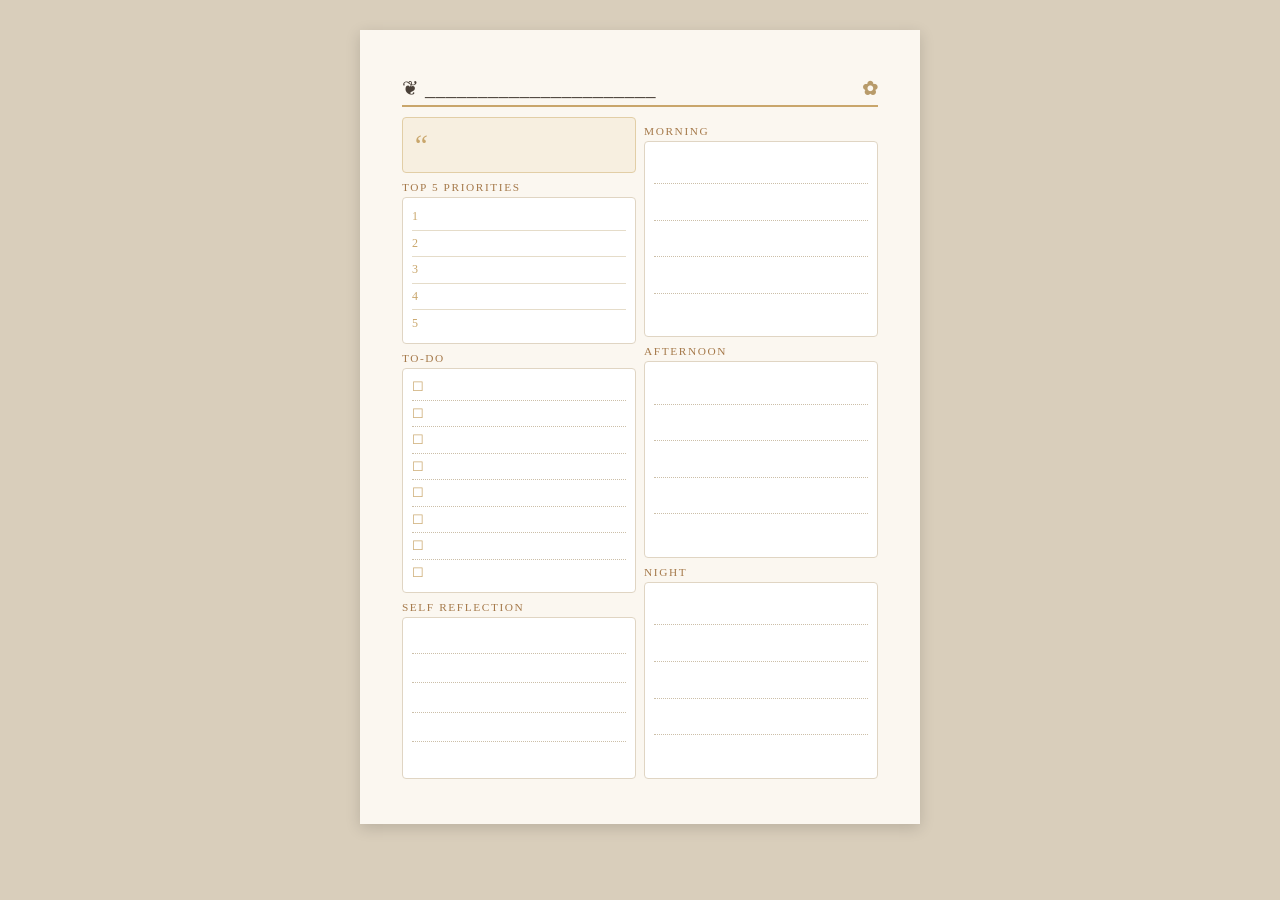
<file: templates/daily.html>
<!DOCTYPE html>
<html lang="en">
<head>
  <meta charset="utf-8">
  <title>Daily Planner</title>
  <link rel="stylesheet" href="../styles/planner.css">
  <style>
    /* Daily-specific tuning */
    .daily .cols { flex: 1 1 auto; min-height: 0; }
    .daily .col { display: flex; flex-direction: column; min-height: 0; }

    /* Mood-setter quote/lyric box */
    .daily .mood { font-style: italic; color: #8a7d6b; }
    .daily .mood .box {
      background: #f7efe0;
      border-color: #e2cea6;
      min-height: 15mm;
      display: flex;
      align-items: center;
    }
    .daily .mood .box::before {
      content: "\201C";
      font-size: 22pt;
      color: #c9a66b;
      line-height: 0;
      margin-right: 4px;
    }

    /* Right column: three equal, tall time blocks */
    .daily .timeblock { display: flex; flex-direction: column; flex: 1 1 0; min-height: 0; }
    .daily .timeblock .box { flex: 1 1 auto; }

    /* Self reflection fills the remaining left-column space */
    .daily .reflect { display: flex; flex-direction: column; flex: 1 1 auto; min-height: 0; }
    .daily .reflect .box { flex: 1 1 auto; min-height: 22mm; }
  </style>
</head>
<body>
  <div class="page daily">

    <div class="hd">
      <span class="title">&#10086; ______________________</span>
      <span class="ornament"></span>
    </div>

    <div class="cols">
      <!-- Left column -->
      <div class="col">
        <div class="mood">
          <div class="box"></div>
        </div>

        <h4 class="label">Top 5 Priorities</h4>
        <div class="box numbered lines">
          <div class="line"><span class="num">1</span></div>
          <div class="line"><span class="num">2</span></div>
          <div class="line"><span class="num">3</span></div>
          <div class="line"><span class="num">4</span></div>
          <div class="line"><span class="num">5</span></div>
        </div>

        <h4 class="label">To-Do</h4>
        <div class="box lines">
          <div class="line"><span class="check">&#9744;</span></div>
          <div class="line"><span class="check">&#9744;</span></div>
          <div class="line"><span class="check">&#9744;</span></div>
          <div class="line"><span class="check">&#9744;</span></div>
          <div class="line"><span class="check">&#9744;</span></div>
          <div class="line"><span class="check">&#9744;</span></div>
          <div class="line"><span class="check">&#9744;</span></div>
          <div class="line"><span class="check">&#9744;</span></div>
        </div>

        <div class="reflect">
          <h4 class="label">Self Reflection</h4>
          <div class="box lines fill-lines">
            <div class="line"></div><div class="line"></div><div class="line"></div>
            <div class="line"></div><div class="line"></div>
          </div>
        </div>
      </div>

      <!-- Right column: larger time blocks -->
      <div class="col">
        <div class="timeblock">
          <h4 class="label">Morning</h4>
          <div class="box lines fill-lines">
            <div class="line"></div><div class="line"></div><div class="line"></div>
            <div class="line"></div><div class="line"></div>
          </div>
        </div>
        <div class="timeblock">
          <h4 class="label">Afternoon</h4>
          <div class="box lines fill-lines">
            <div class="line"></div><div class="line"></div><div class="line"></div>
            <div class="line"></div><div class="line"></div>
          </div>
        </div>
        <div class="timeblock">
          <h4 class="label">Night</h4>
          <div class="box lines fill-lines">
            <div class="line"></div><div class="line"></div><div class="line"></div>
            <div class="line"></div><div class="line"></div>
          </div>
        </div>
      </div>
    </div>

  </div>
</body>
</html>
</file>
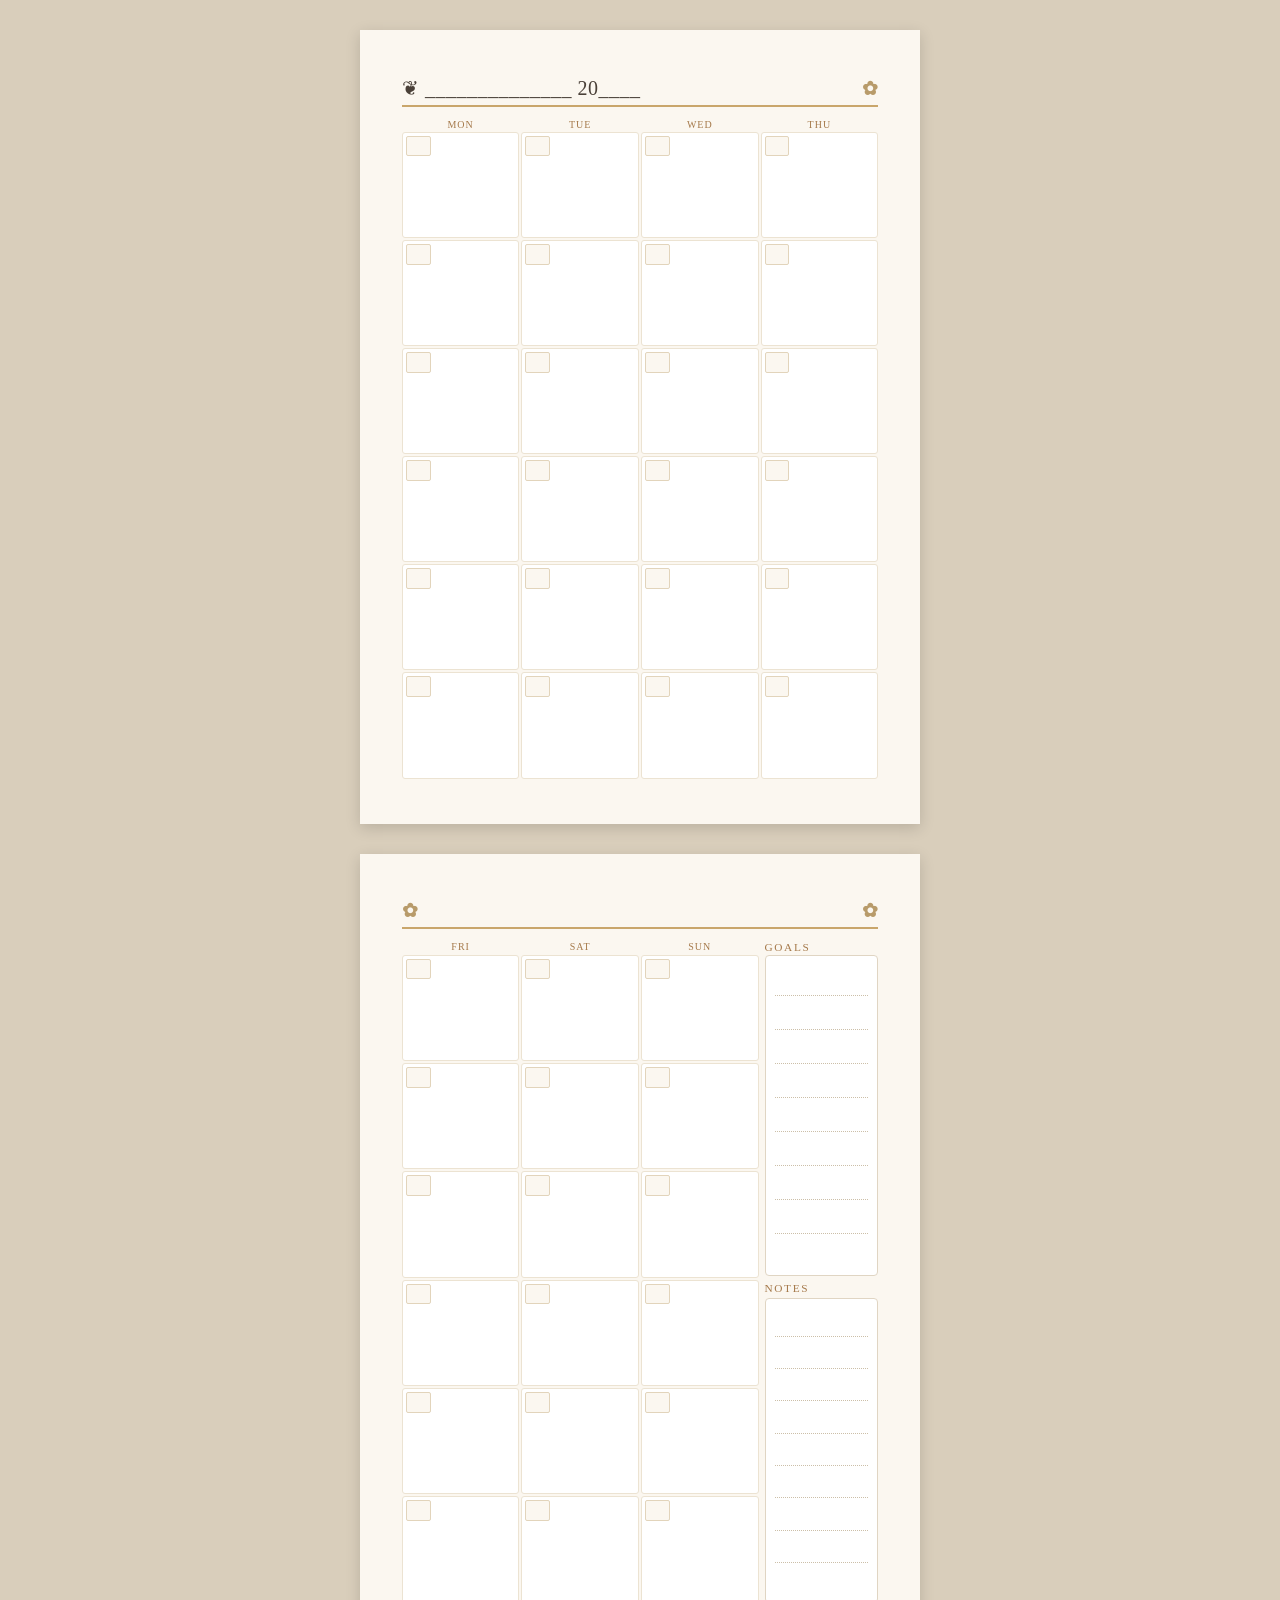
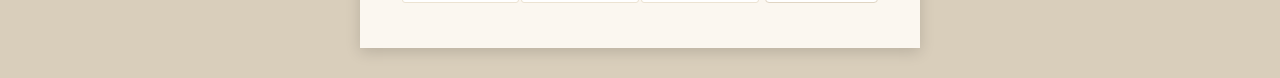
<file: templates/monthly.html>
<!DOCTYPE html>
<html lang="en">
<head>
  <meta charset="utf-8">
  <title>Monthly Planner</title>
  <link rel="stylesheet" href="../styles/planner.css">
  <style>
    /* Monthly two-page spread: calendar runs across both sheets.
       Left page = Sun-Wed, Right page = Thu-Sat + Goals/Notes sidebar.
       Cells are one fixed width everywhere so the grid reads continuously. */
    .monthly .dow-row {
      display: grid;
      grid-template-columns: repeat(4, 1fr);
      gap: 2px;
      flex: 0 0 auto;
    }
    .monthly .dow {
      font-size: 7.5pt;
      color: #a5794a;
      text-transform: uppercase;
      letter-spacing: 1px;
      text-align: center;
      padding: 2px 0;
    }
    .monthly .cal {
      display: grid;
      grid-template-columns: repeat(4, 1fr);
      grid-auto-rows: 1fr;
      gap: 2px;
      flex: 1 1 auto;
      min-height: 0;
    }
    .monthly .cell {
      position: relative;
      border: 1px solid #ece3d2;
      border-radius: 3px;
      background: #fff;
      padding: 2px 4px;
      font-size: 8pt;
      color: #b0a48f;
    }
    /* Small box in the top-left corner of each day to write the date number */
    .monthly .cell::before {
      content: "";
      position: absolute;
      top: 3px;
      left: 3px;
      width: 6mm;
      height: 5mm;
      border: 1px solid #e2d4bb;
      border-radius: 2px;
      background: #fbf7f0;
    }
    /* Sidebar: 4th column of the right page, spans all six rows */
    .monthly .sidebar {
      grid-column: 4;
      grid-row: 1 / span 6;
      display: flex;
      flex-direction: column;
      gap: 6px;
      padding-left: 4px;
    }
    .monthly .sidebar .block { display: flex; flex-direction: column; flex: 1 1 0; min-height: 0; }
    .monthly .sidebar .block h4 { margin-top: 0; }
    .monthly .sidebar .box { flex: 1 1 auto; }
  </style>
</head>
<body>

  <!-- Left page: Sun–Wed -->
  <div class="page monthly left">
    <div class="hd">
      <span class="title">&#10086; ______________ 20____</span>
      <span class="ornament"></span>
    </div>

    <div class="dow-row">
      <div class="dow">Mon</div>
      <div class="dow">Tue</div>
      <div class="dow">Wed</div>
      <div class="dow">Thu</div>
    </div>

    <div class="cal">
      <!-- 6 rows x 4 columns -->
      <div class="cell"></div><div class="cell"></div><div class="cell"></div><div class="cell"></div>
      <div class="cell"></div><div class="cell"></div><div class="cell"></div><div class="cell"></div>
      <div class="cell"></div><div class="cell"></div><div class="cell"></div><div class="cell"></div>
      <div class="cell"></div><div class="cell"></div><div class="cell"></div><div class="cell"></div>
      <div class="cell"></div><div class="cell"></div><div class="cell"></div><div class="cell"></div>
      <div class="cell"></div><div class="cell"></div><div class="cell"></div><div class="cell"></div>
    </div>
  </div>

  <!-- Right page: Thu–Sat + Goals/Notes sidebar -->
  <div class="page monthly right">
    <div class="hd">
      <span class="ornament"></span>
      <span class="ornament"></span>
    </div>

    <div class="dow-row">
      <div class="dow">Fri</div>
      <div class="dow">Sat</div>
      <div class="dow">Sun</div>
      <div class="dow" style="text-align:left; padding-left:4px; font-size:8.5pt; letter-spacing:1.6px;">Goals</div>
    </div>

    <div class="cal">
      <!-- Sidebar placed first so the 18 day cells auto-flow around column 4 -->
      <div class="sidebar">
        <div class="block">
          <div class="box lines fill-lines">
            <div class="line"></div><div class="line"></div><div class="line"></div>
            <div class="line"></div><div class="line"></div><div class="line"></div>
            <div class="line"></div><div class="line"></div><div class="line"></div>
          </div>
        </div>
        <div class="block">
          <h4 class="label">Notes</h4>
          <div class="box lines fill-lines">
            <div class="line"></div><div class="line"></div><div class="line"></div>
            <div class="line"></div><div class="line"></div><div class="line"></div>
            <div class="line"></div><div class="line"></div><div class="line"></div>
          </div>
        </div>
      </div>

      <!-- 3 day columns x 6 rows = 18 cells, flowing around the sidebar -->
      <div class="cell"></div><div class="cell"></div><div class="cell"></div>
      <div class="cell"></div><div class="cell"></div><div class="cell"></div>
      <div class="cell"></div><div class="cell"></div><div class="cell"></div>
      <div class="cell"></div><div class="cell"></div><div class="cell"></div>
      <div class="cell"></div><div class="cell"></div><div class="cell"></div>
      <div class="cell"></div><div class="cell"></div><div class="cell"></div>
    </div>
  </div>

</body>
</html>
</file>
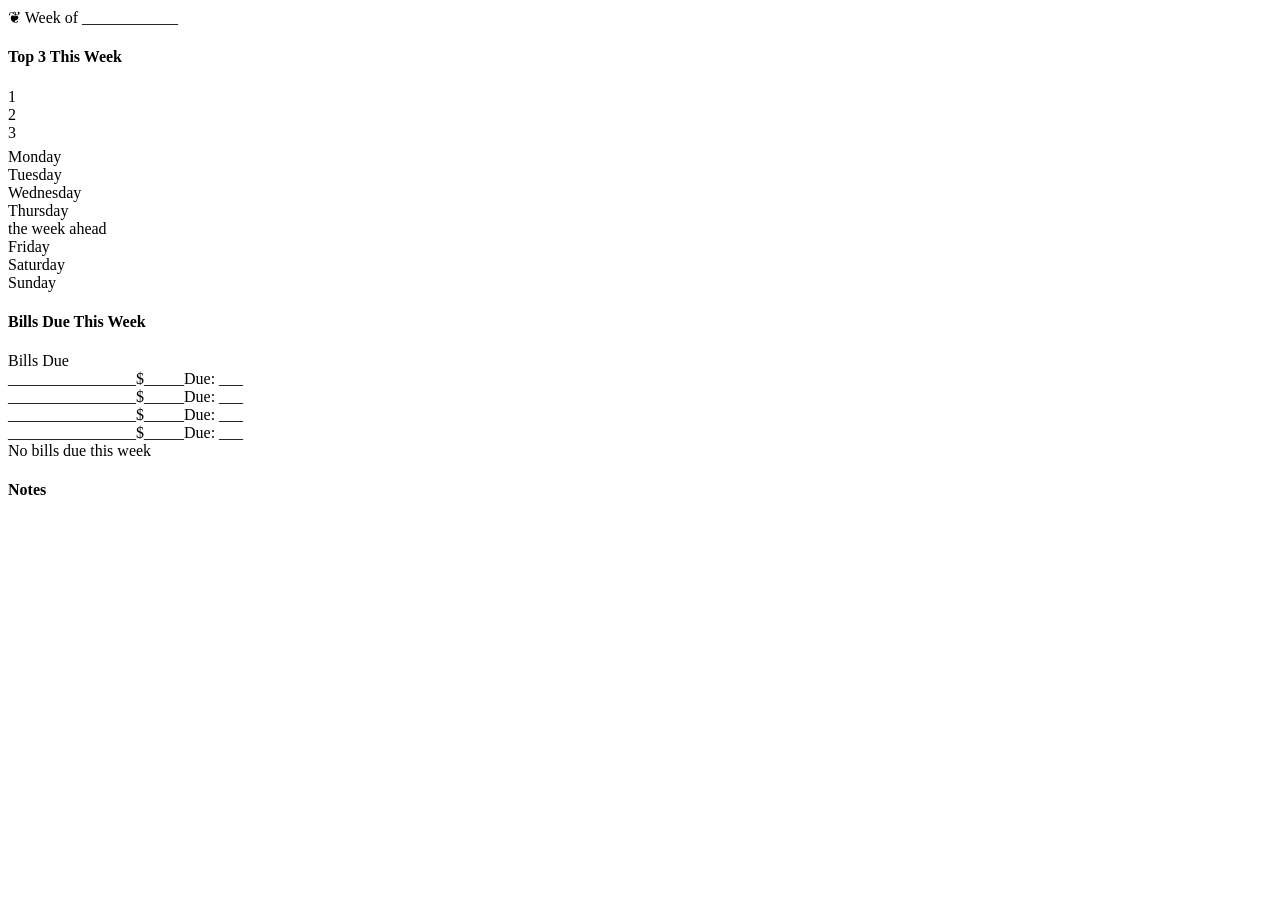
<file: templates/weekly.html>
<!DOCTYPE html>
<html lang="en">
<head>
  <meta charset="utf-8">
  <title>Weekly Planner</title>
  <link rel="stylesheet" href="../styles/planner.css>
  <style>
    /* Weekly-specific tuning */
    .weekly .day {
      border: 1px solid #e0d5c3;
      border-radius: 4px;
      background: #fff;
      padding: 4px 8px;
      margin-bottom: 6px;
    }
    .weekly .day .dn {
      font-size: 8.5pt;
      color: #a5794a;
      text-transform: uppercase;
      letter-spacing: 1.2px;
    }
    .weekly .day-stack {
      display: flex;
      flex-direction: column;
      flex: 1 1 auto;
      min-height: 0;
    }
    .weekly .day-stack > .day,
    .weekly .day-stack > .block { flex: 1 1 0; min-height: 0; }
    .weekly .block { display: flex; flex-direction: column; margin-bottom: 6px; }
    .weekly .block .box { flex: 1 1 auto; }
    .weekly .block h4.label { margin-top: 0; }
    
    /* Bills column specific */
    .weekly .bills-box {
      flex: 1 1 auto;
      display: flex;
      flex-direction: column;
    }
    .weekly .bills-header {
      font-size: 9pt;
      font-weight: 600;
      color: #a5794a;
      text-transform: uppercase;
      letter-spacing: 0.5px;
      padding-bottom: 4px;
      border-bottom: 1px dashed var(--line, #e0d5c3);
      margin-bottom: 6px;
    }
    .weekly .bill-line {
      display: flex;
      justify-content: space-between;
      align-items: center;
      padding: 4px 0;
      border-bottom: 1px solid var(--line, #e0d5c3);
      font-size: 9pt;
    }
    .weekly .bill-line:last-child { border-bottom: none; }
    .weekly .bill-name { color: var(--ink, #3d2e1f); flex: 1; }
    .weekly .bill-amount { color: #c0392b; font-weight: 600; margin-left: 8px; white-space: nowrap; }
    .weekly .bill-due { color: var(--muted, #8b7a6a); font-size: 8pt; margin-left: 8px; white-space: nowrap; }
    .weekly .bills-empty { color: var(--muted, #8b7a6a); font-size: 9pt; font-style: italic; padding: 8px 0; text-align: center; }
  </style>
</head>
<body>
  <!-- Left page -->
  <div class="page weekly left">
    <div class="hd">
      <span class="title">&#10086; Week of ____________</span>
      <span class="ornament"></span>
    </div>
    <h4 class="label">Top 3 This Week</h4>
    <div class="box accent numbered lines">
      <div class="line"><span class="num">1</span></div>
      <div class="line"><span class="num">2</span></div>
      <div class="line"><span class="num">3</span></div>
    </div>
    <div class="day-stack" style="margin-top:6px;">
      <div class="day"><span class="dn">Monday</span></div>
      <div class="day"><span class="dn">Tuesday</span></div>
      <div class="day"><span class="dn">Wednesday</span></div>
      <div class="day"><span class="dn">Thursday</span></div>
    </div>
  </div>
  <!-- Right page -->
  <div class="page weekly right">
    <div class="hd">
      <span class="ornament"></span>
      <span class="title" style="font-size:12pt;">the week ahead</span>
    </div>
    <div class="day-stack">
      <div class="day"><span class="dn">Friday</span></div>
      <div class="day"><span class="dn">Saturday</span></div>
      <div class="day"><span class="dn">Sunday</span></div>
      <div class="block">
        <h4 class="label">Bills Due This Week</h4>
        <div class="box bills-box">
          <div class="bills-header">Bills Due</div>
          <div class="bill-line"><span class="bill-name">________________</span><span class="bill-amount">$_____</span><span class="bill-due">Due: ___</span></div>
          <div class="bill-line"><span class="bill-name">________________</span><span class="bill-amount">$_____</span><span class="bill-due">Due: ___</span></div>
          <div class="bill-line"><span class="bill-name">________________</span><span class="bill-amount">$_____</span><span class="bill-due">Due: ___</span></div>
          <div class="bill-line"><span class="bill-name">________________</span><span class="bill-amount">$_____</span><span class="bill-due">Due: ___</span></div>
          <div class="bills-empty">No bills due this week</div>
        </div>
      </div>
      <div class="block">
        <h4 class="label">Notes</h4>
        <div class="box lines fill-lines">
          <div class="line"></div><div class="line"></div><div class="line"></div>
          <div class="line"></div><div class="line"></div><div class="line"></div>
        </div>
      </div>
    </div>
  </div>
</body>
</html>
</file>
<file: styles/planner.css>
/* Paper Planner — shared style system
   A5 portrait. Layout is fixed; look & feel comes from theme variables below.
   Print to PDF from a browser. */

/* ============ Theme variables ============
   Default = "Cottage" (warm cream & gold). Other themes override these on <body>. */
:root {
  --font-body: "Lora", Georgia, "Times New Roman", serif;
  --font-weight: 400;
  --ink: #4a4038;
  --muted: #8a7d6b;
  --bg: #fbf7f0;
  --accent: #c9a66b;
  --accent-soft: #a5794a;
  --accent-deep: #b89b6a;
  --box-bg: #ffffff;
  --box-border: #e0d5c3;
  --accent-bg: #f7efe0;
  --accent-border: #e2cea6;
  --line: #ccbfa8;
  --line-solid: #e5dcc9;
  --cell-border: #ece3d2;
  --cell-num: #b0a48f;
  --daynum-border: #e2d4bb;
  --daynum-bg: #fbf7f0;
  --daynum-ink: #8a7d6b;
  --blank-bg: #f7f2e8;
  --screen-bg: #d9cebb;
  --mark: "\2766";      /* ❦ floral heart */
  --ornament: "\273F";  /* ✿ black florette */
  --quote: "\201C";     /* “ */
  --watermark: var(--mark);   /* large faint glyph on blank pages; follows the theme mark */
}

body.theme-ocean {
  --font-body: "Josefin Sans", "Segoe UI", sans-serif;
  --ink: #2f4a54;
  --muted: #5c7b84;
  --bg: #f3f8fa;
  --accent: #4a90a4;
  --accent-soft: #35707f;
  --accent-deep: #5a9db0;
  --box-bg: #ffffff;
  --box-border: #cfe0e6;
  --accent-bg: #e5f0f4;
  --accent-border: #bcd8e0;
  --line: #bcd2da;
  --line-solid: #d6e6ec;
  --cell-border: #d8e6ea;
  --cell-num: #8bacb6;
  --daynum-border: #c4dbe2;
  --daynum-bg: #eef6f9;
  --daynum-ink: #4a7a86;
  --blank-bg: #eaf2f5;
  --screen-bg: #b9cdd4;
  --mark: "\f13d";      /* FA anchor */
  --ornament: "\f773";  /* FA water waves */
}

body.theme-blossom {
  --font-body: "Cormorant Garamond", Georgia, serif;
  --ink: #5a3d47;
  --muted: #9a7883;
  --bg: #fdf5f7;
  --accent: #d08aa0;
  --accent-soft: #b56b83;
  --accent-deep: #dba0b3;
  --box-bg: #ffffff;
  --box-border: #efd6de;
  --accent-bg: #fbe9ee;
  --accent-border: #f0cdd8;
  --line: #ecccd6;
  --line-solid: #f3dee5;
  --cell-border: #f2dde3;
  --cell-num: #cba3b0;
  --daynum-border: #eecdd6;
  --daynum-bg: #fdf1f4;
  --daynum-ink: #b56b83;
  --blank-bg: #faedf1;
  --screen-bg: #e6c6d1;
  --mark: "\2740";      /* ❀ white florette */
  --ornament: "\2741";  /* ❁ florette outline */
}

body.theme-forest {
  --font-body: "Merriweather", Georgia, serif;
  --ink: #37432f;
  --muted: #6d7a5f;
  --bg: #f3f6ee;
  --accent: #7a9a5e;
  --accent-soft: #5f7d45;
  --accent-deep: #8aa870;
  --box-bg: #ffffff;
  --box-border: #d8e2cc;
  --accent-bg: #eaf1e1;
  --accent-border: #cfdcbe;
  --line: #cad8ba;
  --line-solid: #dde7d0;
  --cell-border: #dde6d2;
  --cell-num: #a5b592;
  --daynum-border: #cbdaba;
  --daynum-bg: #eff5e9;
  --daynum-ink: #5f7d45;
  --blank-bg: #ecf1e4;
  --screen-bg: #c6d3b6;
  --mark: "\f1bb";      /* FA tree */
  --ornament: "\2618";  /* ☘ shamrock */
}

body.theme-noir {
  --font-body: "Montserrat", "Helvetica Neue", Arial, sans-serif;
  --ink: #2b2b2b;
  --muted: #777777;
  --bg: #fafafa;
  --accent: #8a8a8a;
  --accent-soft: #555555;
  --accent-deep: #9a9a9a;
  --box-bg: #ffffff;
  --box-border: #dddddd;
  --accent-bg: #f0f0f0;
  --accent-border: #d2d2d2;
  --line: #d6d6d6;
  --line-solid: #e4e4e4;
  --cell-border: #e2e2e2;
  --cell-num: #aaaaaa;
  --daynum-border: #d5d5d5;
  --daynum-bg: #f4f4f4;
  --daynum-ink: #555555;
  --blank-bg: #f1f1f1;
  --screen-bg: #cccccc;
  --mark: "\25C6";      /* ◆ */
  --ornament: "\2022";  /* • */
}

body.theme-midnight {
  --font-body: "Playfair Display", Georgia, serif;
  --ink: #26304a; --muted: #5f6a86; --bg: #f4f6fb;
  --accent: #3b4a6b; --accent-soft: #2e3c5a; --accent-deep: #566a94;
  --box-bg: #ffffff; --box-border: #d5dbe8; --accent-bg: #e9edf6; --accent-border: #c6cfe2;
  --line: #cbd3e4; --line-solid: #dde3f0; --cell-border: #dde2ee; --cell-num: #9aa4be;
  --daynum-border: #c9d2e6; --daynum-bg: #eef1f9; --daynum-ink: #3b4a6b; --blank-bg: #eef0f7;
  --screen-bg: #c3ccdf;
  --mark: "\f186"; --ornament: "\2726";   /* FA moon · ✦ */
}

body.theme-sunset {
  --font-body: "Quicksand", "Segoe UI", sans-serif;
  --ink: #5a3a2e; --muted: #946a58; --bg: #fef6f0;
  --accent: #e08a5c; --accent-soft: #c46a3e; --accent-deep: #eaa074;
  --box-bg: #ffffff; --box-border: #f0d8c8; --accent-bg: #fceadd; --accent-border: #f3cfb8;
  --line: #f0d0bd; --line-solid: #f6e0d2; --cell-border: #f3ddce; --cell-num: #d3a68d;
  --daynum-border: #f0cdb6; --daynum-bg: #fdf2ea; --daynum-ink: #c46a3e; --blank-bg: #fcefe6;
  --screen-bg: #e8c3aa;
  --mark: "\2600"; --ornament: "\273A";
}

body.theme-lavender {
  --font-body: "Raleway", "Segoe UI", sans-serif;
  --ink: #47395a; --muted: #7d6f92; --bg: #f7f4fb;
  --accent: #9b7bc4; --accent-soft: #7d5da8; --accent-deep: #ac90ce;
  --box-bg: #ffffff; --box-border: #e2d8ef; --accent-bg: #f0e9f9; --accent-border: #d8c9ec;
  --line: #ddd0ef; --line-solid: #e8def4; --cell-border: #e6ddf1; --cell-num: #b3a3cc;
  --daynum-border: #dccdee; --daynum-bg: #f4eefa; --daynum-ink: #7d5da8; --blank-bg: #f1ecf8;
  --screen-bg: #cdc0e0;
  --mark: "\273E"; --ornament: "\f72b";   /* ✾ · FA wand-sparkles */
}

body.theme-mint {
  --font-body: "Nunito", "Segoe UI", sans-serif;
  --ink: #2f4a42; --muted: #5f8078; --bg: #f0f8f5;
  --accent: #4faf92; --accent-soft: #3a8f74; --accent-deep: #69c0a6;
  --box-bg: #ffffff; --box-border: #cfe8df; --accent-bg: #e2f3ed; --accent-border: #bce0d3;
  --line: #c8e2d9; --line-solid: #daece5; --cell-border: #d6e9e2; --cell-num: #93bdb0;
  --daynum-border: #c6e2d6; --daynum-bg: #eef7f3; --daynum-ink: #3a8f74; --blank-bg: #eaf4f0;
  --screen-bg: #b6d6cb;
  --mark: "\f4d8"; --ornament: "\273F";   /* FA seedling · ✿ */
}

body.theme-sepia {
  --font-body: "Special Elite", "Courier New", monospace;
  --ink: #4a3f2f; --muted: #8a7a5f; --bg: #f6efe1;
  --accent: #a98545; --accent-soft: #8a6a34; --accent-deep: #bb9a63;
  --box-bg: #fffdf8; --box-border: #ddceb0; --accent-bg: #efe4cc; --accent-border: #d8c39a;
  --line: #d5c4a2; --line-solid: #e2d6ba; --cell-border: #e0d3b6; --cell-num: #b3a17f;
  --daynum-border: #d8c6a0; --daynum-bg: #f3ead6; --daynum-ink: #8a6a34; --blank-bg: #efe6d2;
  --screen-bg: #d9caa9;
  --mark: "\f56b"; --ornament: "\2767";   /* FA quill · ❧ */
}

/* Deliberately plain: white paper, black text, thin gray lines, no ornaments */
body.theme-bw {
  --font-body: Arial, "Helvetica Neue", Helvetica, sans-serif;
  --ink: #000000; --muted: #666666; --bg: #ffffff;
  --accent: #333333; --accent-soft: #444444; --accent-deep: #333333;
  --box-bg: #ffffff; --box-border: #cccccc; --accent-bg: #f2f2f2; --accent-border: #cccccc;
  --line: #cccccc; --line-solid: #dddddd; --cell-border: #cccccc; --cell-num: #999999;
  --daynum-border: #cccccc; --daynum-bg: #f7f7f7; --daynum-ink: #000000; --blank-bg: #f5f5f5;
  --screen-bg: #dddddd;
  --mark: ""; --ornament: ""; --quote: "\201C"; --watermark: "";
}

/* ---- Page / print setup ---- */
@page {
  size: A5 portrait;
  margin: 0;
}

* { box-sizing: border-box; }

html, body {
  margin: 0;
  padding: 0;
}

body {
  font-family: var(--font-body);
  font-weight: var(--font-weight);
  color: var(--ink);
  background: var(--screen-bg); /* backdrop when viewed on screen; not printed */
  -webkit-print-color-adjust: exact;
  print-color-adjust: exact;
}

/* A single A5 sheet */
.page {
  width: 148mm;
  height: 210mm;
  background: var(--bg);
  padding: 12mm 11mm;
  margin: 8mm auto;
  box-shadow: 0 4px 14px rgba(0, 0, 0, 0.15);
  display: flex;
  flex-direction: column;
  overflow: hidden;
  position: relative;
}

/* ---- Header ---- */
.hd {
  display: flex;
  justify-content: space-between;
  align-items: baseline;
  border-bottom: 2px solid var(--accent);
  padding-bottom: 5px;
  margin-bottom: 10px;
  flex: 0 0 auto;
}
.hd .title {
  font-size: 15pt;
  letter-spacing: 0.5px;
}
.hd .mark { color: var(--accent-deep); }
.hd .mark::before { content: var(--mark); }
.hd .ornament {
  color: var(--accent-deep);
  font-size: 14pt;
}
.hd .ornament::before { content: var(--ornament); }
/* Icon glyphs fall back through Font Awesome, the body font, then emoji, so
   a value can be an FA icon, a dingbat, or an emoji. */
.hd .mark::before,
.hd .ornament::before {
  font-family: "Font Awesome 6 Free", var(--font-body), "Segoe UI Emoji", "Apple Color Emoji", sans-serif;
  font-weight: 900;
}

/* ---- Section labels ---- */
h4.label {
  font-size: 8.5pt;
  text-transform: uppercase;
  letter-spacing: 1.6px;
  color: var(--accent-soft);
  font-weight: normal;
  margin: 8px 0 4px;
}

/* ---- Boxes ---- */
.box {
  border: 1px solid var(--box-border);
  border-radius: 4px;
  background: var(--box-bg);
  padding: 6px 9px;
}
.box.accent {
  background: var(--accent-bg);
  border-color: var(--accent-border);
}

/* ---- Guide lines ---- */
.lines > .line {
  border-bottom: 1px dotted var(--line);
  height: 7mm;
  display: flex;
  align-items: center;
}
.lines > .line:last-child { border-bottom: none; }

.numbered > .line { border-bottom: 1px solid var(--line-solid); }
.num {
  color: var(--accent);
  font-size: 9pt;
  width: 14px;
  flex: 0 0 auto;
}
.check {
  color: var(--accent);
  font-size: 10pt;
  width: 16px;
  flex: 0 0 auto;
}

/* ---- Layout helpers ---- */
.cols { display: flex; gap: 8px; }
.cols > * { flex: 1; min-width: 0; }
.grow { flex: 1 1 auto; }
.fill-lines { display: flex; flex-direction: column; }
.fill-lines > .line { flex: 1 1 auto; }

/* ============ Daily layout ============ */
.daily .cols { flex: 1 1 auto; min-height: 0; }
.daily .col { display: flex; flex-direction: column; min-height: 0; }

.daily .mood { font-style: italic; color: var(--muted); }
.daily .mood .box {
  background: var(--accent-bg);
  border-color: var(--accent-border);
  min-height: 15mm;
  display: flex;
  align-items: center;
}
.daily .mood .box::before {
  content: var(--quote);
  font-size: 22pt;
  color: var(--accent);
  line-height: 0;
  margin-right: 4px;
}
.daily .timeblock { display: flex; flex-direction: column; flex: 1 1 0; min-height: 0; }
.daily .timeblock .box { flex: 1 1 auto; }
.daily .reflect { display: flex; flex-direction: column; flex: 1 1 auto; min-height: 0; }
.daily .reflect .box { flex: 1 1 auto; min-height: 22mm; }

/* ============ Weekly layout ============ */
.weekly .day {
  border: 1px solid var(--box-border);
  border-radius: 4px;
  background: var(--box-bg);
  padding: 4px 8px;
  margin-bottom: 6px;
}
.weekly .day .dn {
  font-size: 8.5pt;
  color: var(--accent-soft);
  text-transform: uppercase;
  letter-spacing: 1.2px;
}
.weekly .day-stack {
  display: flex;
  flex-direction: column;
  padding-bottom: 4mm;
  flex: 1 1 auto;
  min-height: 0;
}
.weekly .day-stack > .day,
.weekly .day-stack > .block { flex: 1 1 0; min-height: 0; }
.weekly .block { display: flex; flex-direction: column; margin-bottom: 6px; }
.weekly .block .box { flex: 1 1 auto; }
.weekly .block h4.label { margin-top: 0; }

/* ============ Monthly layout ============ */
.monthly .dow-row {
  display: grid;
  grid-template-columns: repeat(4, 1fr);
  gap: 2px;
  flex: 0 0 auto;
}
.monthly .dow {
  font-size: 7.5pt;
  color: var(--accent-soft);
  text-transform: uppercase;
  letter-spacing: 1px;
  text-align: center;
  padding: 2px 0;
}
.monthly .cal {
  display: grid;
  grid-template-columns: repeat(4, 1fr);
  grid-auto-rows: 1fr;
  gap: 2px;
  flex: 1 1 auto;
  min-height: 0;
}
.monthly .cell {
  position: relative;
  border: 1px solid var(--cell-border);
  border-radius: 3px;
  background: var(--box-bg);
  padding: 2px 4px;
  font-size: 8pt;
  color: var(--cell-num);
}
/* Corner box for the date number (JS fills it; blank on template) */
.monthly .daynum {
  position: absolute;
  top: 3px;
  left: 3px;
  width: 6mm;
  height: 5mm;
  box-sizing: border-box;
  border: 1px solid var(--daynum-border);
  border-radius: 2px;
  background: var(--daynum-bg);
  font-size: 7.5pt;
  line-height: 5mm;
  text-align: center;
  color: var(--daynum-ink);
}
.monthly .cell.blank { background: var(--blank-bg); }
.monthly .cell.blank .daynum { display: none; }
.monthly .sidebar {
  grid-column: 4;
  grid-row: 1 / span 6;
  display: flex;
  flex-direction: column;
  gap: 6px;
  padding-left: 4px;
}
.monthly .sidebar .block { display: flex; flex-direction: column; flex: 1 1 0; min-height: 0; }
.monthly .sidebar .block h4 { margin-top: 0; }
.monthly .sidebar .box { flex: 1 1 auto; }

/* ============ Generator controls (screen only) ============ */
.panel-row {
  display: flex;
  flex-wrap: wrap;
  gap: 12px;
  justify-content: center;
  align-items: flex-start;
  margin: 10mm auto 0;
}
.controls {
  max-width: 148mm;
  margin: 10mm auto 0;
  padding: 14px 18px;
  background: var(--bg);
  border: 1px solid var(--box-border);
  border-radius: 6px;
  font-family: var(--font-body);
  color: var(--ink);
  box-shadow: 0 3px 10px rgba(0, 0, 0, 0.1);
}
.controls h1 {
  font-size: 15pt;
  font-weight: normal;
  margin: 0 0 10px;
  border-bottom: 2px solid var(--accent);
  padding-bottom: 6px;
}
.controls .row { display: flex; flex-wrap: wrap; gap: 16px; align-items: center; margin: 8px 0; }
.controls label { font-size: 10pt; }
.controls input[type="date"],
.controls select {
  font-family: var(--font-body);
  font-size: 10pt;
  padding: 3px 6px;
  border: 1px solid var(--box-border);
  border-radius: 4px;
  background: var(--box-bg);
  color: var(--ink);
}
.controls .checks label { margin-right: 14px; }
.controls button {
  font-family: var(--font-body);
  font-size: 10pt;
  padding: 6px 16px;
  border: 1px solid var(--accent);
  border-radius: 4px;
  background: var(--accent);
  color: #fff;
  cursor: pointer;
}
.controls button.secondary { background: var(--box-bg); color: var(--accent-soft); }
.controls button:disabled { opacity: 0.45; cursor: not-allowed; }
.controls .status { font-size: 9pt; color: var(--muted); margin-top: 6px; }
.controls .hint { font-size: 8.5pt; color: var(--muted); margin-top: 4px; }
.panel-row .controls { margin: 0; }

/* ---- Custom theme panel ---- */
/* Pinned to the right edge so it sits beside the pages and scrolls with them,
   instead of crowding the centered control panel. */
.custom-panel {
  position: fixed;
  top: 10mm;
  right: 12px;
  /* Fill the right side: start just past a centered A5 page, keep a min width */
  left: min(calc(50% + 80mm), calc(100% - 380px));
  z-index: 20;
  max-height: 92vh;
  overflow-y: auto;
  padding: 14px 18px;
  background: var(--bg);
  border: 1px solid var(--box-border);
  border-radius: 6px;
  font-family: var(--font-body);
  color: var(--ink);
  box-shadow: 0 3px 10px rgba(0, 0, 0, 0.1);
}
.custom-panel h2 {
  font-size: 13pt;
  font-weight: normal;
  margin: 0 0 8px;
  border-bottom: 2px solid var(--accent);
  padding-bottom: 5px;
}
.custom-panel h3 {
  font-size: 8.5pt;
  text-transform: uppercase;
  letter-spacing: 1.4px;
  color: var(--accent-soft);
  font-weight: normal;
  margin: 12px 0 6px;
}
/* Top sections laid out in columns to use the panel width */
.custom-panel .custom-top {
  display: flex;
  flex-wrap: wrap;
  gap: 4px 28px;
  align-items: flex-start;
}
.custom-panel .custom-top .col { flex: 1 1 200px; min-width: 180px; }
.custom-panel .custom-top .col.col-glyphs { flex: 1.4 1 260px; }
.custom-panel .custom-top .col h3:first-child { margin-top: 4px; }
.custom-panel .field {
  display: flex;
  align-items: center;
  justify-content: space-between;
  gap: 8px;
  margin: 4px 0;
  font-size: 9pt;
}
/* Simple 3-color picker: prominent swatches */
.custom-panel .adv-toggle {
  margin: 8px 0 2px;
  padding: 0;
  background: none;
  border: none;
  color: var(--accent-soft);
  cursor: pointer;
  font-family: var(--font-body);
  font-size: 9pt;
  text-decoration: underline;
}
/* Advanced colors: two columns to use the wider panel */
.custom-panel .adv-colors {
  display: grid;
  grid-template-columns: repeat(3, 1fr);
  gap: 2px 20px;
  margin: 2px 0 4px;
}
.custom-panel .adv-colors[hidden] { display: none; }
.custom-panel .adv-colors .field { margin: 2px 0; }
/* Color control: visible swatch + hidden native input */
.color-ctl { position: relative; display: inline-flex; }
.color-ctl .swatch {
  width: 34px;
  height: 22px;
  padding: 0;
  border: 1px solid var(--box-border);
  border-radius: 3px;
  cursor: pointer;
}
.color-ctl .color-native {
  position: absolute;
  left: 0;
  bottom: 0;
  width: 1px;
  height: 1px;
  opacity: 0;
  pointer-events: none;
}
.simple-colors .color-ctl .swatch { width: 44px; height: 26px; }

/* 256-color popup */
.color-pop {
  position: absolute;
  z-index: 60;
  background: #ffffff;
  border: 1px solid #bbb;
  border-radius: 6px;
  padding: 8px;
  box-shadow: 0 6px 22px rgba(0, 0, 0, 0.28);
}
.color-pop .color-grid {
  display: grid;
  grid-template-columns: repeat(16, 15px);
  gap: 2px;
}
.color-pop .sw {
  width: 15px;
  height: 15px;
  padding: 0;
  border: 1px solid rgba(0, 0, 0, 0.12);
  border-radius: 2px;
  cursor: pointer;
}
.color-pop .sw:hover { outline: 2px solid #333; outline-offset: -1px; }
.color-pop .more {
  display: block;
  width: 100%;
  margin-top: 8px;
  padding: 5px 8px;
  font-family: Georgia, serif;
  font-size: 9pt;
  border: 1px solid #bbb;
  border-radius: 4px;
  background: #f4f4f4;
  color: #333;
  cursor: pointer;
}
.custom-panel select,
.custom-panel input[type="text"] {
  font-family: var(--font-body);
  font-size: 9pt;
  padding: 3px 6px;
  border: 1px solid var(--box-border);
  border-radius: 4px;
  background: var(--box-bg);
  color: var(--ink);
}
.custom-panel .glyph-in {
  width: 46px;
  text-align: center;
  font-family: "Font Awesome 6 Free", var(--font-body), "Segoe UI Emoji", "Apple Color Emoji", sans-serif;
  font-weight: 900;
}
/* Glyph rows: big live preview + label + input, with active highlight */
.custom-panel .glyph-row {
  display: flex;
  align-items: center;
  gap: 10px;
  margin: 6px 0;
  padding: 5px 7px;
  border: 1px solid transparent;
  border-radius: 6px;
}
.custom-panel .glyph-row.active {
  border-color: var(--accent);
  background: var(--accent-bg);
}
.custom-panel .glyph-preview {
  flex: 0 0 auto;
  width: 38px;
  height: 38px;
  display: flex;
  align-items: center;
  justify-content: center;
  font-size: 22px;
  border: 1px solid var(--box-border);
  border-radius: 5px;
  background: var(--box-bg);
  color: var(--accent-deep);
  cursor: pointer;
  font-family: "Font Awesome 6 Free", var(--font-body), "Segoe UI Emoji", "Apple Color Emoji", sans-serif;
  font-weight: 900;
}
.custom-panel .glyph-label { flex: 1 1 auto; font-size: 9pt; }
.custom-panel .glyph-filter {
  width: 100%;
  box-sizing: border-box;
  margin-top: 8px;
  font-family: var(--font-body);
  font-size: 9pt;
  padding: 4px 8px;
  border: 1px solid var(--box-border);
  border-radius: 4px;
  background: var(--box-bg);
  color: var(--ink);
}
.custom-panel .palette {
  display: flex;
  flex-wrap: wrap;
  gap: 4px;
  margin-top: 6px;
  max-height: 220px;
  overflow-y: auto;
}
.custom-panel .palette button {
  width: 30px;
  height: 30px;
  font-size: 14px;
  line-height: 1;
  border: 1px solid var(--box-border);
  border-radius: 4px;
  background: var(--box-bg);
  color: var(--ink);
  cursor: pointer;
  font-family: "Font Awesome 6 Free", var(--font-body), "Segoe UI Emoji", "Apple Color Emoji", sans-serif;
  font-weight: 900;
}
.custom-panel .palette button:hover { border-color: var(--accent); }
.custom-panel .row-actions { margin-top: 10px; }
.custom-panel button.reset {
  font-family: var(--font-body);
  font-size: 9pt;
  padding: 5px 12px;
  border: 1px solid var(--accent);
  border-radius: 4px;
  background: var(--box-bg);
  color: var(--accent-soft);
  cursor: pointer;
}

/* Assembly instructions for cut-and-stack (screen only) */
.assembly {
  max-width: 148mm;
  margin: 8mm auto 0;
  padding: 12px 20px;
  background: var(--accent-bg);
  border: 1px solid var(--accent-border);
  border-radius: 6px;
  font-family: var(--font-body);
  color: var(--ink);
}
.assembly h2 {
  font-size: 12pt;
  font-weight: normal;
  margin: 0 0 6px;
  color: var(--accent-soft);
}
.assembly ol { margin: 0; padding-left: 20px; }
.assembly li { font-size: 9.5pt; margin: 3px 0; line-height: 1.4; }

/* Blank pages get a large, faint, theme-matched watermark — decorative but
   out of the way if the user writes on the page. */
.blank-page { position: relative; }
.blank-page::before {
  content: var(--watermark);
  position: absolute;
  top: 50%;
  left: 50%;
  transform: translate(-50%, -50%);
  font-family: "Font Awesome 6 Free", var(--font-body), "Segoe UI Emoji", "Apple Color Emoji", sans-serif;
  font-weight: 900;
  font-size: 80mm;
  line-height: 1;
  color: var(--accent);
  opacity: 0.07;
  pointer-events: none;
}

/* ============ 2-up tiling (landscape sheet, cut in half) / 4-up tiling (portrait, cut in quarters) ============ */
.sheet {
  display: flex;
  align-items: center;
  justify-content: center;
  margin: 8mm auto;
  background: #fff;
  box-shadow: 0 4px 14px rgba(0, 0, 0, 0.15);
  position: relative;
  overflow: hidden;
}
.sheet .page {
  margin: 0;
  box-shadow: none;
}
/* Each page sits in a half-sheet slot; JS may scale the page to fit it. */
.sheet .slot {
  display: flex;
  align-items: center;
  justify-content: center;
  overflow: hidden;
  flex: 0 0 auto;
}
.sheet .slot .page { transform-origin: center center; flex: 0 0 auto; }
/* Dashed cut guide down the center, between the two pages */
.sheet.cut::after {
  content: "";
  position: absolute;
  top: 0;
  bottom: 0;
  left: 50%;
  border-left: 1px dashed #b9b0a0;
}

/* 4-up: 2×2 grid with cross-cut guides */
.sheet.cut4 { flex-wrap: wrap; align-items: flex-start; }
/* Duplex back sheet: screen-only indicator (outline + blue shadow to distinguish from front) */
.sheet.duplex-back {
  box-shadow: 0 4px 14px rgba(0, 0, 180, 0.15);
  outline: 2px dashed rgba(60, 100, 220, 0.35);
  outline-offset: 3px;
}
.sheet.cut4::after {
  content: "";
  position: absolute;
  top: 0; bottom: 0; left: 50%;
  border-left: 1px dashed #b9b0a0;
}
.sheet.cut4::before {
  content: "";
  position: absolute;
  left: 0; right: 0; top: 50%;
  border-top: 1px dashed #b9b0a0;
}

/* ---- Print ---- */
@media print {
  body { background: #fff; }
  .panel-row,
  .controls,
  .custom-panel,
  .color-pop,
  .assembly { display: none !important; }
  .page {
    margin: 0;
    box-shadow: none;
    page-break-after: always;
  }
  .page:last-child { page-break-after: auto; }

  /* When tiled, the SHEET is the printed page; its inner pages don't break */
  .sheet {
    margin: 0;
    box-shadow: none;
    page-break-after: always;
  }
  .sheet:last-child { page-break-after: auto; }
  .sheet .page { page-break-after: auto; }
  /* Remove screen-only back-sheet indicator */
  .sheet.duplex-back { outline: none; box-shadow: none; }
}

/* ============ New page types — control panel ============ */
.ins-count { width: 2.8em; text-align: center; margin-left: 2px; }
.inserts-row label { white-space: nowrap; }

/* ============ Date-driven extra pages ============ */

/* ---- Thankfulness ---- */
.page.thanks { flex-direction: column; }
.thanks-body { display: flex; flex-direction: column; flex: 1; }
.thanks-prompt { margin-bottom: 5mm; }
.thanks-label {
  display: block;
  font-size: 8pt;
  color: var(--accent-soft);
  font-style: italic;
  margin-bottom: 1mm;
}
.thanks-prompt .line {
  border-bottom: 1px dotted var(--line);
  height: 7mm;
}

/* ---- Habit Tracker ---- */
.page.habit-tracker { flex-direction: column; }
.ht-grid {
  display: grid;
  grid-template-columns: 7mm repeat(7, 1fr);
  flex: 1;
  border: 1px solid var(--box-border);
  border-radius: 4px;
  overflow: hidden;
  align-content: start;
}
.ht-cell {
  border-right: 1px solid var(--cell-border);
  border-bottom: 1px solid var(--cell-border);
  font-size: 6.5pt;
  display: flex;
  align-items: center;
  justify-content: center;
  color: var(--cell-num);
  min-height: 4.5mm;
}
.ht-cell.col-head {
  background: var(--accent-bg);
  min-height: 6mm;
  color: var(--accent-soft);
  font-size: 6pt;
}
.ht-cell.ht-corner { background: var(--accent-bg); }
.ht-cell.day-num {
  background: var(--daynum-bg);
  color: var(--daynum-ink);
  font-size: 6.5pt;
}
.ht-cell.blank { background: var(--blank-bg); }

/* ---- One Line a Day ---- */
.page.one-line { flex-direction: column; }
.ol-entries { display: flex; flex-direction: column; flex: 1; justify-content: space-between; }
.ol-entry {
  display: flex;
  align-items: flex-end;
  gap: 2mm;
  padding-bottom: 0.5mm;
}
.ol-entry.blank { opacity: 0.25; }
.ol-num {
  font-size: 6.5pt;
  color: var(--cell-num);
  min-width: 5mm;
  text-align: right;
  flex-shrink: 0;
  padding-bottom: 1px;
}
.ol-line {
  flex: 1;
  border-bottom: 1px dotted var(--line);
  height: 5mm;
}

/* ---- Mood Tracker ---- */
.page.mood-tracker { flex-direction: column; }
.mt-grid {
  display: grid;
  grid-template-columns: repeat(7, 1fr);
  gap: 1.5mm;
  flex: 1;
  align-content: start;
}
.mt-cell {
  border: 1px solid var(--cell-border);
  border-radius: 3px;
  min-height: 11mm;
  position: relative;
  background: var(--box-bg);
}
.mt-cell.blank {
  background: var(--blank-bg);
  border-color: var(--blank-bg);
}
.mt-num {
  font-size: 6pt;
  color: var(--cell-num);
  position: absolute;
  top: 1mm;
  left: 1.5mm;
  line-height: 1;
}
.mt-legend-row { display: flex; gap: 3mm; flex-wrap: wrap; margin-top: 2mm; }
.mt-legend-item {
  display: flex;
  align-items: center;
  gap: 2mm;
  font-size: 8pt;
  color: var(--muted);
}
.mt-legend-item::before {
  content: '';
  display: block;
  width: 6mm;
  height: 6mm;
  border: 1px solid var(--cell-border);
  border-radius: 2px;
  background: var(--box-bg);
  flex-shrink: 0;
}

/* ---- Weekly Review ---- */
.page.weekly-review { flex-direction: column; }
.review-box { display: flex; flex-direction: column; flex: 1; }
.review-box + .review-box { margin-top: 4mm; }
.review-box .review-lines { flex: 1; }

/* ============ Insert pages ============ */

/* ---- Brain Dump ---- */
.page.brain-dump { flex-direction: column; }
.bd-lines { flex: 1; }

/* ---- Collections ---- */
.page.collections { flex-direction: column; }
.coll-title-field { margin-bottom: 4mm; }
.coll-title-line { border-bottom: 2px solid var(--accent); height: 8mm; }
.coll-list { flex: 1; display: flex; flex-direction: column; }
.coll-list > .line { flex: 1 1 auto; height: auto; min-height: 6mm; }

/* ---- Sketch / Doodle ---- */
.page.sketch { flex-direction: column; }
.sketch-title-field { margin-bottom: 3mm; }
.sketch-title-line { border-bottom: 1px solid var(--line-solid); height: 7mm; }
.sketch-canvas {
  flex: 1;
  border: 1px solid var(--box-border);
  border-radius: 4px;
  background: var(--box-bg);
}

/* ---- Expense Log ---- */
.page.expense-log { flex-direction: column; }
.exp-header, .exp-row, .exp-total {
  display: grid;
  grid-template-columns: 14mm 1fr 18mm;
  gap: 2mm;
  padding: 1mm 0;
  border-bottom: 1px solid var(--line);
}
.exp-header {
  border-bottom: 2px solid var(--accent);
  font-size: 7.5pt;
  text-transform: uppercase;
  letter-spacing: 0.08em;
  color: var(--accent-soft);
  padding-bottom: 1.5mm;
  margin-bottom: 0.5mm;
}
.exp-rows { flex: 1; overflow: hidden; display: flex; flex-direction: column; }
.exp-rows > .exp-row { flex: 1 1 0; min-height: 6mm; }
.exp-total {
  border-top: 2px solid var(--accent);
  border-bottom: none;
  margin-top: 1mm;
}
.exp-total-label {
  font-size: 7.5pt;
  text-transform: uppercase;
  letter-spacing: 0.08em;
  color: var(--accent-soft);
  text-align: right;
}
.exp-total-val { border-bottom: 1px solid var(--accent); }

/* ---- Future Log ---- */
.page.future-log { flex-direction: column; }
.fl-grid {
  display: grid;
  grid-template-columns: 1fr 1fr;
  grid-template-rows: repeat(3, 1fr);
  gap: 3mm;
  flex: 1;
}
.fl-box {
  border: 1px solid var(--box-border);
  border-radius: 4px;
  padding: 2mm 2.5mm;
  display: flex;
  flex-direction: column;
  background: var(--box-bg);
}
.fl-month {
  font-size: 7.5pt;
  text-transform: uppercase;
  letter-spacing: 0.1em;
  color: var(--accent-soft);
  border-bottom: 1px solid var(--line-solid);
  padding-bottom: 1mm;
  margin-bottom: 1.5mm;
  min-height: 5mm;
}
.fl-lines { flex: 1; border: none; background: transparent; padding: 0; }

/* ---- Project ---- */
.page.project { flex-direction: column; }
.proj-fields { margin-bottom: 4mm; }
.proj-field {
  display: flex;
  align-items: flex-end;
  gap: 3mm;
  margin-bottom: 3mm;
}
.proj-label {
  font-size: 7.5pt;
  text-transform: uppercase;
  letter-spacing: 0.08em;
  color: var(--accent-soft);
  min-width: 16mm;
  flex-shrink: 0;
  padding-bottom: 1px;
}
.proj-line {
  flex: 1;
  border-bottom: 1px dotted var(--line);
  height: 6mm;
}
.proj-steps { flex: 1; }

/* ---- Grid ---- */
.page.grid {
  background-image:
    repeating-linear-gradient(var(--line-solid) 0, var(--line-solid) 1px, transparent 1px, transparent 5mm),
    repeating-linear-gradient(90deg, var(--line-solid) 0, var(--line-solid) 1px, transparent 1px, transparent 5mm);
  background-size: 5mm 5mm;
  -webkit-print-color-adjust: exact;
  print-color-adjust: exact;
}

/* ---- Dot Grid ---- */
.page.dot-grid {
  background-image: radial-gradient(circle, var(--line) 0.6mm, transparent 0.6mm);
  background-size: 5mm 5mm;
  background-position: 0 0;
  -webkit-print-color-adjust: exact;
  print-color-adjust: exact;
}

/* ============ Skill Tree journal ============ */
.controls .st-name { width: 7em; }
.controls .row[hidden] { display: none; }
.page.st-page { flex-direction: column; }

/* shared little value box */
.st-stat-box, .st-lvl-box {
  border: 1px solid var(--box-border);
  border-radius: 3px;
  background: var(--box-bg);
}

/* Character sheet */
.st-lvl { display: flex; gap: 3mm; margin: 2mm 0; }
.st-lvl-box {
  flex: 1;
  height: 14mm;
  position: relative;
}
.st-lvl-box span {
  position: absolute; top: 1mm; left: 1.5mm;
  font-size: 6.5pt; text-transform: uppercase; letter-spacing: 0.08em;
  color: var(--accent-soft);
}
.st-stats { flex: 1; display: flex; flex-direction: column; justify-content: space-between; gap: 2mm; }
.st-stat { display: flex; align-items: center; gap: 2mm; flex: 1; max-height: 20mm; }
.st-stat-name { flex: 1; font-size: 9pt; color: var(--ink); }
.st-stat-lv { font-size: 6.5pt; color: var(--accent-soft); text-transform: uppercase; }
.st-stat .st-stat-box { width: 12mm; height: 100%; max-height: 10mm; }

/* Skill key */
.st-key-body { flex: 1; display: flex; flex-direction: column; justify-content: space-between; gap: 1.5mm; }
.st-key-branch { flex: 1; display: flex; flex-direction: column; }
.st-key-name {
  font-size: 7.5pt; text-transform: uppercase; letter-spacing: 0.1em;
  color: var(--accent-soft); border-bottom: 1px solid var(--accent-border);
}
.st-key-row { flex: 1; display: flex; align-items: flex-end; gap: 1.5mm; }
.st-code { font-size: 6.5pt; color: var(--accent-deep); min-width: 5mm; padding-bottom: 0.3mm; }
.st-key-line { flex: 1; border-bottom: 1px dotted var(--line); height: 100%; }
.st-xp { font-size: 5.5pt; color: var(--cell-num); padding-bottom: 0.3mm; }

/* Skill tree */
.st-tree-body { flex: 1; display: flex; gap: 1.5mm; }
.st-col { flex: 1; display: flex; flex-direction: column; min-width: 0; }
.st-trunk {
  flex: 1; display: flex; flex-direction: column; justify-content: space-around;
  border-bottom: 2px solid var(--accent);
  background: linear-gradient(var(--line-solid), var(--line-solid)) center / 1px 100% no-repeat;
}
.st-tier { display: flex; justify-content: center; gap: 0.6mm; }
.st-bub {
  display: block; width: 2.6mm; height: 2.6mm; border-radius: 50%;
  border: 1px solid var(--accent-soft); background: var(--bg);
}
.st-col-name {
  font-size: 6.5pt; text-align: center; color: var(--accent-soft);
  text-transform: uppercase; letter-spacing: 0.04em; padding-top: 1mm; overflow-wrap: anywhere;
  /* always reserve two label lines so a wrapped name ("Home & Money") doesn't shorten its trunk */
  line-height: 1.2; min-height: calc(2.4em + 1mm);
}
.st-tree-base { display: flex; align-items: center; gap: 2mm; margin-top: 2mm; font-size: 7pt; color: var(--accent-soft); text-transform: uppercase; }
.st-tree-lv { flex: 1; border-bottom: 1px dotted var(--line); height: 5mm; }

/* Loot table + quest log */
.st-loot-head {
  display: grid; grid-template-columns: 8mm 1fr 6mm; gap: 2mm;
  font-size: 6.5pt; text-transform: uppercase; letter-spacing: 0.08em; color: var(--accent-soft);
  border-bottom: 1px solid var(--accent-border);
}
.st-loot-rows, .st-quest-rows { flex: 1; display: flex; flex-direction: column; justify-content: space-between; }
.st-loot-row { flex: 1; display: grid; grid-template-columns: 8mm 1fr 6mm; gap: 2mm; align-items: end; }
.st-loot-lv { font-size: 8pt; color: var(--accent-deep); text-align: center; }
.st-loot-line { flex: 1; border-bottom: 1px dotted var(--line); height: 100%; min-height: 4mm; }
.st-loot-chk { font-size: 9pt; color: var(--accent-soft); line-height: 1; }
.st-quest-row { flex: 1; display: flex; flex-direction: column; justify-content: flex-end; gap: 1mm; }
.st-q-top, .st-q-sub { display: flex; align-items: flex-end; gap: 1.5mm; }
.st-q-top .st-loot-line { height: 4.5mm; }
.st-q-sub { font-size: 6pt; text-transform: uppercase; letter-spacing: 0.05em; color: var(--accent-soft); padding-left: 5mm; }
.st-q-sub .st-loot-line { height: 4mm; min-height: 0; }
.st-q-sub .st-q-due { flex: 0 0 14mm; }

/* Skill squares tracker */
.st-sq-grid {
  display: grid; grid-template-columns: 8mm repeat(var(--sq-cols, 31), 1fr);
  flex: 1; align-content: stretch;
  border: 1px solid var(--box-border); border-radius: 4px; overflow: hidden;
}
.sq-cell {
  border-right: 1px solid var(--cell-border); border-bottom: 1px solid var(--cell-border);
  font-size: 5pt; color: var(--cell-num);
  display: flex; align-items: center; justify-content: center; min-height: 0;
}
.sq-corner, .sq-day { background: var(--accent-bg); color: var(--accent-soft); }
.sq-code { background: var(--daynum-bg); color: var(--daynum-ink); font-size: 6pt; }
.sq-cell.blank { background: var(--blank-bg); }
.sq-branch {
  grid-column: 1 / -1;
  background: var(--accent-bg); color: var(--accent-soft);
  font-size: 6pt; text-transform: uppercase; letter-spacing: 0.1em; padding: 0 1.5mm;
  border-bottom: 1px solid var(--cell-border);
}
.st-note { font-size: 6pt; font-style: italic; color: var(--muted); margin-top: 2mm; }

/* Month's end */
.st-me-head, .st-me-row { display: grid; grid-template-columns: 1fr 14mm 14mm; gap: 2mm; align-items: center; }
.st-me-head { font-size: 6.5pt; text-transform: uppercase; letter-spacing: 0.08em; color: var(--accent-soft); text-align: center; }
.st-me-head span:first-child { text-align: left; }
.st-me-rows { display: flex; flex-direction: column; gap: 1.5mm; margin: 1mm 0; }
.st-me-name { font-size: 8.5pt; }
.st-me-row .st-stat-box { height: 8mm; }

/* ============ Mini (Pocket/A7, 81×120 mm) ============ */

/* Left binding margin + tighter padding for the small live area (56×108 mm) */
body.size-mini .page {
  padding: 6mm 6mm 6mm 19mm;
}

/* Scale down typography and spacing to fit Mini's ~half-A5 live area */
body.size-mini .hd {
  padding-bottom: 2px;
  margin-bottom: 4px;
  border-bottom-width: 1px;
}
body.size-mini .hd .title { font-size: 8pt !important; letter-spacing: 0; }
body.size-mini .hd .ornament { font-size: 7pt; }
body.size-mini h4.label {
  font-size: 5.5pt;
  letter-spacing: 1px;
  margin: 3px 0 2px;
}
body.size-mini .box { padding: 3px 4px; border-radius: 2px; }
body.size-mini .lines > .line { height: 4mm; }
body.size-mini .num  { font-size: 5.5pt; width: 10px; }
body.size-mini .check { font-size: 7pt;  width: 11px; }
body.size-mini .cols { gap: 4px; }

/* Daily — hide mood tracker box (too decorative for mini space) */
body.size-mini .daily .mood { display: none; }

/* Daily — Mini swaps Self Reflection for a one-line win */
.daily .win { display: none; }
body.size-mini .daily .reflect { display: none; }
body.size-mini .daily .win { display: block; margin-top: auto; }
/* Mini daily is just priorities, to-do and win: drop the time blocks, use the full width */
body.size-mini .daily .cols > .col:nth-child(2) { display: none; }
/* Mini keeps three priorities (matches the weekly Top 3) */
body.size-mini .daily .prio-extra { display: none; }
body.size-mini .daily .numbered > .line:nth-child(3) { border-bottom: none; }
.daily .n-mini { display: none; }
body.size-mini .daily .n-mini { display: inline; }
body.size-mini .daily .n-full { display: none; }
/* Mini to-dos are two lines each: checkbox on every other line */
body.size-mini .daily .todo .line:nth-child(even) .check { visibility: hidden; }
/* The space Self Reflection gave up goes to extra to-do lines */
.daily .todo .mini-only { display: none; }
body.size-mini .daily .todo .mini-only { display: flex; }

/* Weekly day blocks */
body.size-mini .weekly .day { margin-bottom: 2px; }
body.size-mini .weekly .block { margin-bottom: 2px; }
body.size-mini .weekly .day-stack { margin-top: 2mm !important; }

/* Monthly calendar cells */
body.size-mini .monthly .dow  { font-size: 5pt; padding: 1mm 0; }
body.size-mini .monthly .cell { min-height: 7mm; }
body.size-mini .monthly .daynum {
  font-size: 5pt;
  padding: 0;
  width: 4mm;
  height: 3mm;
  line-height: 3mm;
  top: 2px;
  left: 2px;
}

/* Thankfulness */
body.size-mini .thanks-prompt { margin-bottom: 2mm; }
body.size-mini .thanks-prompt .line { height: 5mm; }

/* Habit tracker — narrower day-number column */
body.size-mini .ht-grid { grid-template-columns: 5mm repeat(7, 1fr); }
body.size-mini .ht-cell { min-height: 3mm; font-size: 5pt; padding: 0 1px; }
body.size-mini .ht-cell.col-head { min-height: 4mm; font-size: 5pt; }

/* One line a day */
body.size-mini .ol-line { height: 3.5mm; }
body.size-mini .ol-num  { font-size: 5.5pt; min-width: 4mm; }

/* Mood tracker */
body.size-mini .mt-grid { gap: 1mm; }
body.size-mini .mt-cell { min-height: 7mm; }
body.size-mini .mt-num  { font-size: 5pt; }

/* Weekly review boxes */
body.size-mini .review-box + .review-box { margin-top: 2mm; }

/* Future log */
body.size-mini .fl-grid { gap: 2mm; }
body.size-mini .fl-month { font-size: 6pt; min-height: 4mm; padding-bottom: 0.5mm; margin-bottom: 1mm; }

/* Expense log — tighter columns */
body.size-mini .exp-header,
body.size-mini .exp-row,
body.size-mini .exp-total {
  grid-template-columns: 9mm 1fr 11mm;
  font-size: 5.5pt;
  padding: 0.5mm 0;
}

/* Project page */
body.size-mini .proj-label { min-width: 11mm; font-size: 6pt; }
body.size-mini .proj-line  { height: 4.5mm; }
body.size-mini .proj-fields { margin-bottom: 2mm; }

/* Duplex: back-of-sheet (even) pages have the binding on the right edge.
   The leading blank in buildDuplexOrder means nth-child(2) = first back page. */
body.size-mini.duplex-mode #pages > .page:nth-child(even) {
  padding-left: 11mm;
  padding-right: 19mm;
}
body.size-mini.duplex-mode #pages > .page:nth-child(even)::before {
  left: auto;
  right: 0;
}

/* Six punch-guide dots — 4 mm diameter, 19 mm centre-to-centre, centred vertically
   on a 120 mm page.  Centres at 12.5 / 31.5 / 50.5 / 69.5 / 88.5 / 107.5 mm.
   Each 4×4 mm tile is offset 7.5 mm from the strip's left edge to centre it in the
   19 mm gutter, and 10.5 mm from the top of each centre-y (centre − 2 mm). */

/* Back-sheet (verso) pages: guide on RIGHT — back-facing pages in the binder have
   the rings on the right, so the punch guide must appear on the right margin. */
body.size-mini .sheet.duplex-back .slot .page {
  padding-left: 6mm;
  padding-right: 19mm;
}
body.size-mini .sheet.duplex-back .slot .page::before {
  left: auto;
  right: 0;
}

body.size-mini .page::before {
  content: '';
  position: absolute;
  left: 0;
  top: 0;
  width: 19mm;
  height: 100%;
  background-image:
    radial-gradient(circle at center, rgba(0,0,0,0.18) 1.7mm, transparent 2mm),
    radial-gradient(circle at center, rgba(0,0,0,0.18) 1.7mm, transparent 2mm),
    radial-gradient(circle at center, rgba(0,0,0,0.18) 1.7mm, transparent 2mm),
    radial-gradient(circle at center, rgba(0,0,0,0.18) 1.7mm, transparent 2mm),
    radial-gradient(circle at center, rgba(0,0,0,0.18) 1.7mm, transparent 2mm),
    radial-gradient(circle at center, rgba(0,0,0,0.18) 1.7mm, transparent 2mm);
  background-size:
    4mm 4mm, 4mm 4mm, 4mm 4mm,
    4mm 4mm, 4mm 4mm, 4mm 4mm;
  background-position:
    7.5mm 10.5mm,
    7.5mm 29.5mm,
    7.5mm 48.5mm,
    7.5mm 67.5mm,
    7.5mm 86.5mm,
    7.5mm 105.5mm;
  background-repeat: no-repeat;
  pointer-events: none;
  -webkit-print-color-adjust: exact;
  print-color-adjust: exact;
}

/* Skill Tree journal — Mini */
body.size-mini .st-lvl { margin: 1mm 0; gap: 2mm; }
body.size-mini .st-lvl-box { height: 9mm; }
body.size-mini .st-lvl-box span { font-size: 5pt; }
body.size-mini .st-stat-name { font-size: 6.5pt; }
body.size-mini .st-stat-lv { font-size: 5pt; }
body.size-mini .st-stat .st-stat-box { width: 8mm; }
body.size-mini .st-key-name { font-size: 5.5pt; }
body.size-mini .st-code { font-size: 5pt; min-width: 4mm; }
body.size-mini .st-xp { font-size: 4.5pt; }
body.size-mini .st-tree-body { gap: 0.8mm; }
body.size-mini .st-bub { width: 1.9mm; height: 1.9mm; }
body.size-mini .st-tier { gap: 0.3mm; }
body.size-mini .st-col-name { font-size: 4.5pt; letter-spacing: 0; }
body.size-mini .st-tree-base { font-size: 5pt; margin-top: 1mm; }
body.size-mini .st-tree-lv { height: 4mm; }
body.size-mini .st-loot-head, body.size-mini .st-loot-row { grid-template-columns: 5mm 1fr 4mm; gap: 1mm; font-size: 5pt; }
body.size-mini .st-loot-lv { font-size: 6pt; }
body.size-mini .st-loot-chk { font-size: 7pt; }
body.size-mini .st-q-sub { font-size: 4.5pt; padding-left: 4mm; }
body.size-mini .st-q-sub .st-q-due { flex-basis: 9mm; }
body.size-mini .st-sq-grid { grid-template-columns: 5mm repeat(var(--sq-cols, 31), 1fr); }
body.size-mini .sq-cell { font-size: 3.5pt; }
body.size-mini .sq-code { font-size: 4.5pt; }
body.size-mini .sq-branch { font-size: 4.5pt; }
/* Mini two-page spread: half the columns, so the cells and numbers can be bigger */
body.size-mini .sq-half .st-sq-grid { grid-template-columns: 6mm repeat(var(--sq-cols, 16), 1fr); }
body.size-mini .sq-half .sq-cell { font-size: 5pt; }
body.size-mini .sq-half .sq-code { font-size: 5.5pt; }
body.size-mini .sq-half .sq-branch { font-size: 5pt; }
body.size-mini .st-note { font-size: 4.5pt; margin-top: 1mm; }
body.size-mini .st-me-head, body.size-mini .st-me-row { grid-template-columns: 1fr 9mm 9mm; gap: 1mm; }
body.size-mini .st-me-head { font-size: 5pt; }
body.size-mini .st-me-name { font-size: 6pt; }
body.size-mini .st-me-row .st-stat-box { height: 5mm; }

/* Instruction pages (How to Play / Skill Ideas) */
.st-guide { font-size: 7.5pt; line-height: 1.3; color: var(--ink); }
.gd-list { margin: 0; padding-left: 4.5mm; display: flex; flex-direction: column; gap: 1.6mm; }
.gd-list li::marker { color: var(--accent-deep); font-size: 0.9em; }
.gd-list b { color: var(--accent-deep); font-weight: normal; letter-spacing: 0.02em; }
.gd-ideas { flex: 1; display: flex; flex-direction: column; justify-content: space-between; gap: 1.4mm; padding: 1mm 0 2mm; }
.gd-bname {
  font-size: 0.95em; text-transform: uppercase; letter-spacing: 0.1em;
  color: var(--accent-soft); border-bottom: 1px solid var(--accent-border); margin-bottom: 0.4mm;
}
.gd-branch ul { margin: 0; padding: 0 0 0 1mm; list-style: none; display: grid; grid-template-columns: 1fr 1fr; gap: 1.6mm 2mm; }
.gd-branch li::before { content: "• "; color: var(--accent); }
.gd-blank { border-bottom: 1px dotted var(--line); height: 4mm; }
.gd-tips { margin-top: auto; padding-top: 2mm; font-style: italic; color: var(--muted); font-size: 0.9em; }
.gd-tips b { font-style: normal; color: var(--accent-deep); font-weight: normal; }

body.size-mini .st-guide { font-size: 5.6pt; line-height: 1.28; }
body.size-mini .gd-list { padding-left: 3.5mm; gap: 1mm; }
body.size-mini .gd-ideas { gap: 1mm; }
body.size-mini .gd-branch ul { gap: 1.4mm 1.5mm; }
body.size-mini .gd-bname { margin-bottom: 0.8mm; }
body.size-mini .gd-blank { height: 3mm; }

/* ---- Character sheet: skill icons + RPG display font, per theme ---- */
:root {
  --font-rpg: "Cardo", Georgia, serif;
  /* Body, Mind, Craft, Bonds, Home & Money (Font Awesome 6 solid) */
  --ic-0: "\f554"; --ic-1: "\f518"; --ic-2: "\f0c4"; --ic-3: "\f004"; --ic-4: "\f015";   /* walking, book, scissors, heart, house */
}
body.theme-ocean    { --font-rpg: "Cinzel", serif;
  --ic-0: "\f5c4"; --ic-1: "\f14e"; --ic-2: "\f6e3"; --ic-3: "\f1cd"; --ic-4: "\f13d"; }   /* swimmer, compass, hammer, life ring, anchor */
body.theme-blossom  { --font-rpg: "Cormorant Garamond", serif;
  --ic-0: "\f5bb"; --ic-1: "\f518"; --ic-2: "\f53f"; --ic-3: "\f004"; --ic-4: "\f015"; }   /* spa, book, palette, heart, house */
body.theme-forest   { --font-rpg: "Cinzel", serif;
  --ic-0: "\f6ec"; --ic-1: "\f70e"; --ic-2: "\f6e3"; --ic-3: "\f6bb"; --ic-4: "\f1bb"; }   /* hiker, scroll, hammer, campground, tree */
body.theme-noir     { --font-rpg: "Montserrat", sans-serif;
  --ic-0: "\f44b"; --ic-1: "\f5dc"; --ic-2: "\f5ad"; --ic-3: "\f2b5"; --ic-4: "\f51e"; }   /* dumbbell, brain, pen nib, handshake, coins */
body.theme-midnight { --font-rpg: "Cinzel", serif;
  --ic-0: "\f3ed"; --ic-1: "\f6e8"; --ic-2: "\f6e3"; --ic-3: "\f004"; --ic-4: "\f3a5"; }   /* shield, wizard hat, hammer, heart, gem */
body.theme-sunset   { --font-rpg: "Quicksand", sans-serif;
  --ic-0: "\f70c"; --ic-1: "\f0eb"; --ic-2: "\f53f"; --ic-3: "\f004"; --ic-4: "\f015"; }   /* runner, bulb, palette, heart, house */
body.theme-lavender { --font-rpg: "Cormorant Garamond", serif;
  --ic-0: "\f21e"; --ic-1: "\f6e8"; --ic-2: "\f72b"; --ic-3: "\f4be"; --ic-4: "\f3a5"; }   /* heartbeat, wizard hat, wand, hand-heart, gem */
body.theme-mint     { --font-rpg: "Nunito", sans-serif;
  --ic-0: "\f5d1"; --ic-1: "\f5dc"; --ic-2: "\f5ad"; --ic-3: "\f2b5"; --ic-4: "\f4d8"; }   /* apple, brain, pen nib, handshake, seedling */
body.theme-sepia    { --font-rpg: "Special Elite", "Courier New", monospace;
  --ic-0: "\f3ed"; --ic-1: "\f70e"; --ic-2: "\f56b"; --ic-3: "\f2b5"; --ic-4: "\f51e"; }   /* shield, scroll, quill, handshake, coins */
body.theme-bw       { --font-rpg: Arial, "Helvetica Neue", Helvetica, sans-serif;
  --ic-0: "\f44b"; --ic-1: "\f5dc"; --ic-2: "\f5ad"; --ic-3: "\f2b5"; --ic-4: "\f51e"; }

.st-ic {
  flex: none; width: 8mm; height: 8mm; border-radius: 50%;
  display: flex; align-items: center; justify-content: center;
  background: var(--accent-bg); border: 1px solid var(--accent-border);
  color: var(--accent-deep);
}
.st-ic::before {
  font-family: "Font Awesome 6 Free", sans-serif; font-weight: 900;
  font-size: 3.6mm; line-height: 1;
}
.st-ic[data-i="0"]::before { content: var(--ic-0); }
.st-ic[data-i="1"]::before { content: var(--ic-1); }
.st-ic[data-i="2"]::before { content: var(--ic-2); }
.st-ic[data-i="3"]::before { content: var(--ic-3); }
.st-ic[data-i="4"]::before { content: var(--ic-4); }
.st-stat-main { flex: 1; min-width: 0; display: flex; flex-direction: column; gap: 0.6mm; }
.st-sheet .st-stat-name { flex: none; font-family: var(--font-rpg); font-size: 10pt; letter-spacing: 0.03em; }
.st-stat-focus { display: flex; align-items: flex-end; gap: 1.2mm; font-size: 5.5pt; text-transform: uppercase; letter-spacing: 0.08em; color: var(--accent-soft); }
.st-stat-focus i { flex: 1; border-bottom: 1px dotted var(--line); height: 3mm; }
.st-sheet .st-lvl-box span, .st-sheet h4.label { font-family: var(--font-rpg); }
.st-why { margin-top: 2mm; }
.st-why h4.label { margin-top: 0; }

body.size-mini .st-ic { width: 6mm; height: 6mm; }
body.size-mini .st-ic::before { font-size: 2.8mm; }
body.size-mini .st-sheet .st-stat-name { font-size: 7.5pt; }
body.size-mini .st-stat-focus { font-size: 4pt; }
body.size-mini .st-stat-focus i { height: 2.4mm; }
body.size-mini .st-stat { gap: 1.5mm; }
body.size-mini .st-why { margin-top: 1mm; }

/* Planner "Page by Page" list: no numbering, bold lead-ins only */
.gd-plain { list-style: none; padding-left: 0; }
body.size-mini .gd-plain { padding-left: 0; }
body.size-mini .pl-guide { font-size: 6.5pt; line-height: 1.3; }
body.size-mini .pl-guide .gd-list { gap: 2.2mm; }
.pl-guide .gd-list { flex: 1; }

/* Month's End rows share the Character Sheet's branch icons and display font */
.st-me-name { display: flex; align-items: center; gap: 1.8mm; font-family: var(--font-rpg); }
.st-me-name .st-ic { width: 6mm; height: 6mm; }
.st-me-name .st-ic::before { font-size: 2.8mm; }
body.size-mini .st-me-name { gap: 1.2mm; }
body.size-mini .st-me-name .st-ic { width: 4.6mm; height: 4.6mm; }
body.size-mini .st-me-name .st-ic::before { font-size: 2.1mm; }

/* ---- D&D / Homebrewery ----
   Palette and fonts follow Homebrewery's 5ePHB theme (--HB_Color_* variables):
   header text #58180D, header underline #C0AD6A, horizontal rule #9C2B1B, accent/table/note
   #E0E5C1, monster block #F2E5B5, descriptive box #FAF7EA, caption #766649. The fonts are the
   Remake faces from the Homebrewery repo, bundled in /fonts/homebrewery. */
@font-face { font-family: "BookInsanityRemake"; font-style: normal; font-weight: 400; src: url("../fonts/homebrewery/Bookinsanity.woff2") format("woff2"); }
@font-face { font-family: "BookInsanityRemake"; font-style: normal; font-weight: 700; src: url("../fonts/homebrewery/Bookinsanity-Bold.woff2") format("woff2"); }
@font-face { font-family: "BookInsanityRemake"; font-style: italic; font-weight: 400; src: url("../fonts/homebrewery/Bookinsanity-Italic.woff2") format("woff2"); }
@font-face { font-family: "BookInsanityRemake"; font-style: italic; font-weight: 700; src: url("../fonts/homebrewery/Bookinsanity-Bold-Italic.woff2") format("woff2"); }
@font-face { font-family: "MrEavesRemake"; font-style: normal; font-weight: 400; src: url("../fonts/homebrewery/Mr-Eaves-Small-Caps.woff2") format("woff2"); }
@font-face { font-family: "ScalySansRemake"; font-style: normal; font-weight: 400; src: url("../fonts/homebrewery/Scaly-Sans.woff2") format("woff2"); }
@font-face { font-family: "ScalySansRemake"; font-style: normal; font-weight: 700; src: url("../fonts/homebrewery/Scaly-Sans-Bold.woff2") format("woff2"); }
@font-face { font-family: "ScalySansRemake"; font-style: italic; font-weight: 400; src: url("../fonts/homebrewery/Scaly-Sans-Italic.woff2") format("woff2"); }
@font-face { font-family: "ScalySansSmallCapsRemake"; font-style: normal; font-weight: 400; src: url("../fonts/homebrewery/Scaly-Sans-Caps.woff2") format("woff2"); }

body.theme-homebrew {
  --font-body: "BookInsanityRemake", "EB Garamond", Georgia, serif;
  --font-rpg: "MrEavesRemake", "Cinzel", Georgia, serif;
  --ink: #1c1812; --muted: #766649; --bg: #f1e8cf;
  --accent: #c0ad6a; --accent-soft: #9c2b1b; --accent-deep: #58180d;
  --box-bg: #faf7ea; --box-border: #c9ad6a; --accent-bg: #e0e5c1; --accent-border: #c0ad6a;
  --line: #b8a36a; --line-solid: #d8c892; --cell-border: #d8c892; --cell-num: #766649;
  --daynum-border: #c0ad6a; --daynum-bg: #f2e5b5; --daynum-ink: #58180d; --blank-bg: #e6dab6;
  --screen-bg: #b9aa84;
  --mark: "\f6cf"; --ornament: "\f6d5";   /* FA d20 · dragon */
  --ic-0: "\f6de"; --ic-1: "\f6e8"; --ic-2: "\f6e3"; --ic-3: "\f2b5"; --ic-4: "\f51e";   /* fist, wizard hat, hammer, handshake, coins */
}
/* Parchment: light cream centre, warm blotches, darker foxed edges, fine grain */
body.theme-homebrew .page {
  background-color: #f1e8cf;
  background-image:
    url("data:image/svg+xml;utf8,<svg xmlns='http://www.w3.org/2000/svg' width='220' height='220'><filter id='n'><feTurbulence type='fractalNoise' baseFrequency='.85' numOctaves='2' stitchTiles='stitch'/><feColorMatrix values='0 0 0 0 .45 0 0 0 0 .32 0 0 0 0 .15 0 0 0 .10 0'/></filter><rect width='100%' height='100%' filter='url(%23n)'/></svg>"),
    radial-gradient(ellipse at 50% 48%, rgba(255, 252, 238, 0.75) 0%, rgba(255, 252, 238, 0) 62%),
    radial-gradient(circle at 10% 7%, rgba(222, 178, 96, 0.30) 0%, rgba(222, 178, 96, 0) 34%),
    radial-gradient(circle at 93% 96%, rgba(204, 150, 78, 0.32) 0%, rgba(204, 150, 78, 0) 38%),
    radial-gradient(circle at 92% 9%, rgba(222, 178, 96, 0.16) 0%, rgba(222, 178, 96, 0) 28%),
    radial-gradient(ellipse at 50% 50%, rgba(176, 128, 62, 0) 58%, rgba(176, 128, 62, 0.22) 100%);
}
body.theme-homebrew .hd { border-bottom: 2px solid var(--accent); }
body.theme-homebrew .hd .title { font-family: "MrEavesRemake", "Cinzel", Georgia, serif; font-size: 17pt; color: var(--accent-deep); letter-spacing: 0.02em; }
body.theme-homebrew h4.label { font-family: "MrEavesRemake", "Cinzel", Georgia, serif; font-size: 10pt; color: var(--accent-deep); letter-spacing: 0.08em; }
/* Notes, tables and small print use Scaly Sans, as in Homebrewery */
body.theme-homebrew .dow, body.theme-homebrew .st-stat-focus, body.theme-homebrew .st-me-head,
body.theme-homebrew .proj-label, body.theme-homebrew .st-lvl-box span, body.theme-homebrew .gd-bname,
body.theme-homebrew .num, body.theme-homebrew .exp-header, body.theme-homebrew .st-key-name {
  font-family: "ScalySansRemake", "Segoe UI", sans-serif;
}

/* ---- Homebrewery refinements (matched to a shared Homebrewery document) ---- */
body.theme-homebrew { --bg: #efe6cd; --screen-bg: #a99c7c; }
/* Parchment: neutral cream centre, grey-brown foxing at the edges, faint stains.
   The layers live in variables so Grid / Dot Grid pages can sit their rulings on top of the paper. */
body.theme-homebrew {
  --hb-paper:
    url("data:image/svg+xml;utf8,<svg xmlns='http://www.w3.org/2000/svg' width='220' height='220'><filter id='n'><feTurbulence type='fractalNoise' baseFrequency='.8' numOctaves='2' stitchTiles='stitch'/><feColorMatrix values='0 0 0 0 .40 0 0 0 0 .32 0 0 0 0 .20 0 0 0 .09 0'/></filter><rect width='100%' height='100%' filter='url(%23n)'/></svg>"),
    radial-gradient(ellipse at 50% 46%, rgba(250, 245, 228, 0.80) 0%, rgba(250, 245, 228, 0) 66%),
    radial-gradient(circle at 8% 6%, rgba(176, 156, 112, 0.34) 0%, rgba(176, 156, 112, 0) 32%),
    radial-gradient(circle at 95% 97%, rgba(168, 146, 100, 0.36) 0%, rgba(168, 146, 100, 0) 36%),
    radial-gradient(circle at 96% 8%, rgba(190, 170, 126, 0.20) 0%, rgba(190, 170, 126, 0) 26%),
    radial-gradient(circle at 4% 92%, rgba(190, 170, 126, 0.18) 0%, rgba(190, 170, 126, 0) 26%),
    radial-gradient(ellipse at 50% 50%, rgba(140, 118, 76, 0) 60%, rgba(140, 118, 76, 0.24) 100%);
  --hb-paper-size: 220px 220px, 100% 100%, 100% 100%, 100% 100%, 100% 100%, 100% 100%, 100% 100%;
}
body.theme-homebrew .page {
  background-color: #efe6cd;
  background-image: var(--hb-paper);
  background-size: var(--hb-paper-size);
}
body.theme-homebrew .page.grid {
  background-image:
    repeating-linear-gradient(var(--line-solid) 0, var(--line-solid) 1px, transparent 1px, transparent 5mm),
    repeating-linear-gradient(90deg, var(--line-solid) 0, var(--line-solid) 1px, transparent 1px, transparent 5mm),
    var(--hb-paper);
  background-size: 5mm 5mm, 5mm 5mm, var(--hb-paper-size);
}
body.theme-homebrew .page.dot-grid {
  background-image: radial-gradient(circle, var(--line) 0.6mm, transparent 0.6mm), var(--hb-paper);
  background-size: 5mm 5mm, var(--hb-paper-size);
}

/* Section labels: Mr Eaves small caps in oxblood with a gold underline (Homebrewery h3) */
body.theme-homebrew h4.label { border-bottom: 1.5px solid #c0ad6a; padding-bottom: 0.5mm; }

/* Content boxes: cream "descriptive box" with black tapered bars top and bottom */
body.theme-homebrew .box:not(.mood .box) {
  position: relative; background: #faf7ea; border: 0; border-radius: 0;
  border-left: 1px solid #2b2b2b; border-right: 1px solid #2b2b2b;
  box-shadow: 1px 3px 9px rgba(60, 45, 20, 0.30);
}
body.theme-homebrew .box:not(.mood .box)::before,
body.theme-homebrew .box:not(.mood .box)::after {
  content: ""; position: absolute; left: -2px; right: -2px; height: 4px; background: #1e1e1e;
  clip-path: polygon(0 50%, 4px 0, calc(100% - 4px) 0, 100% 50%, calc(100% - 4px) 100%, 4px 100%);
}
body.theme-homebrew .box:not(.mood .box)::before { top: -2px; }
body.theme-homebrew .box:not(.mood .box)::after { bottom: -2px; }
/* ...and the green "DM note" variant for accent boxes */
body.theme-homebrew .box.accent { background: #e0e5c1; }
body.theme-homebrew .gd-tips {
  position: relative; background: #e0e5c1; color: var(--ink); font-style: normal; font-size: 0.88em;
  padding: 1.6mm 2mm; margin-top: auto;
  border-left: 1px solid #2b2b2b; border-right: 1px solid #2b2b2b;
  box-shadow: 1px 3px 9px rgba(60, 45, 20, 0.30);
}
body.theme-homebrew .gd-tips::before, body.theme-homebrew .gd-tips::after {
  content: ""; position: absolute; left: -2px; right: -2px; height: 4px; background: #1e1e1e;
  clip-path: polygon(0 50%, 4px 0, calc(100% - 4px) 0, 100% 50%, calc(100% - 4px) 100%, 4px 100%);
}
body.theme-homebrew .gd-tips::before { top: -2px; }
body.theme-homebrew .gd-tips::after { bottom: -2px; }

/* Character sheet stats as a monster stat block: parchment-yellow, red tapered bars */
body.theme-homebrew .st-stats {
  position: relative; background: #f2e5b5; padding: 3mm 2.5mm; margin: 1.5mm 0;
  border: 1px solid #d9b25a; box-shadow: 1px 3px 9px rgba(60, 45, 20, 0.30);
}
body.theme-homebrew .st-stats::before, body.theme-homebrew .st-stats::after {
  content: ""; position: absolute; left: -2px; right: -2px; height: 4px; background: #9c2b1b;
  clip-path: polygon(0 50%, 5px 0, calc(100% - 5px) 0, 100% 50%, calc(100% - 5px) 100%, 5px 100%);
}
body.theme-homebrew .st-stats::before { top: -2px; }
body.theme-homebrew .st-stats::after { bottom: -2px; }
body.theme-homebrew .st-stat { position: relative; }
body.theme-homebrew .st-stat + .st-stat::before {   /* thin red divider like the stat block hr */
  content: ""; position: absolute; left: 0; right: 0; top: -1.2mm; height: 1px;
  background: linear-gradient(90deg, rgba(156, 43, 27, 0), #9c2b1b 15%, #9c2b1b 85%, rgba(156, 43, 27, 0));
}
body.theme-homebrew .st-stat-box, body.theme-homebrew .st-lvl-box { background: #faf7ea; border: 1px solid #2b2b2b; border-radius: 0; }

/* Tables: pale green zebra rows, no rules */
body.theme-homebrew .exp-row:nth-child(odd),
body.theme-homebrew .st-loot-row:nth-child(odd) { background: #e0e5c1; }
body.theme-homebrew .st-me-head, body.theme-homebrew .exp-header { font-weight: 700; color: #1c1812; }
body.theme-homebrew.size-mini .st-stats { padding: 1.6mm 2mm; margin: 1mm 0; }
body.theme-homebrew.size-mini .st-stat + .st-stat::before { top: -0.8mm; }

/* ---- Month's End mirrors the Character Sheet's stat rows (all themes) ---- */
.st-me-name { font-size: 10pt; }
.st-me-name .st-ic { width: 8mm; height: 8mm; }
.st-me-name .st-ic::before { font-size: 3.6mm; }
.st-me-row .st-stat-box { height: 8mm; }
body.size-mini .st-me-name { font-size: 7.5pt; }
body.size-mini .st-me-name .st-ic { width: 6mm; height: 6mm; }
body.size-mini .st-me-name .st-ic::before { font-size: 2.8mm; }
body.size-mini .st-me-row .st-stat-box { height: 6mm; }
.st-me-block { margin: 1mm 0; }

/* ---- Homebrew: priorities as a red-barred "quest" scroll; Month's End as a stat block ---- */
body.theme-homebrew .box.prio {
  background: #f2e5b5; border-left: 1px solid #d9b25a; border-right: 1px solid #d9b25a;
}
body.theme-homebrew .box.prio::before, body.theme-homebrew .box.prio::after { background: #9c2b1b; }
body.theme-homebrew .prio .num { color: #9c2b1b; font-family: "MrEavesRemake", "Cinzel", Georgia, serif; font-size: 10pt; }
body.theme-homebrew.size-mini .prio .num { font-size: 6.5pt; }
body.theme-homebrew .prio > .line { border-bottom-color: rgba(156, 43, 27, 0.35); }
body.theme-homebrew .st-me-block {
  position: relative; background: #f2e5b5; padding: 2.4mm 2.5mm; margin: 1.5mm 0;
  border: 1px solid #d9b25a; box-shadow: 1px 3px 9px rgba(60, 45, 20, 0.30);
}
body.theme-homebrew .st-me-block::before, body.theme-homebrew .st-me-block::after {
  content: ""; position: absolute; left: -2px; right: -2px; height: 4px; background: #9c2b1b;
  clip-path: polygon(0 50%, 5px 0, calc(100% - 5px) 0, 100% 50%, calc(100% - 5px) 100%, 5px 100%);
}
body.theme-homebrew .st-me-block::before { top: -2px; }
body.theme-homebrew .st-me-block::after { bottom: -2px; }
body.theme-homebrew .st-me-row { position: relative; background: transparent; }
body.theme-homebrew .st-me-row + .st-me-row::before {
  content: ""; position: absolute; left: 0; right: 0; top: -0.9mm; height: 1px;
  background: linear-gradient(90deg, rgba(156, 43, 27, 0), #9c2b1b 15%, #9c2b1b 85%, rgba(156, 43, 27, 0));
}
body.theme-homebrew .st-me-rows { gap: 1.8mm; margin: 0.5mm 0 0; }
body.theme-homebrew .st-me-head { border-bottom: 1px solid #9c2b1b; padding-bottom: 0.8mm; margin-bottom: 0.8mm; color: #58180d; }
body.theme-homebrew.size-mini .st-me-row .st-stat-box { height: 5mm; }
body.theme-homebrew.size-mini .st-me-block { padding: 1.6mm 2mm; margin: 1mm 0; }
body.theme-homebrew.size-mini .st-me-rows { gap: 1.1mm; }
body.theme-homebrew.size-mini .st-me-row + .st-me-row::before { top: -0.6mm; }
body.theme-homebrew.size-mini .st-month-end .st-lvl-box { height: 7mm; }
body.theme-homebrew.size-mini .st-month-end h4.label { margin: 3px 0 2px; }
body.theme-homebrew.size-mini .st-month-end .review-box + .review-box { margin-top: 1.4mm; }
body.theme-homebrew.size-mini .st-month-end .review-box .line:nth-child(4) { display: none; }
body.theme-homebrew .box.prio:not(.mood .box) {
  background: #f2e5b5; border-left: 1px solid #d9b25a; border-right: 1px solid #d9b25a;
}
body.theme-homebrew .box.prio:not(.mood .box)::before, body.theme-homebrew .box.prio:not(.mood .box)::after { background: #9c2b1b; }

/* ---- Homebrew: One-Line Win as a Homebrewery code block (cream, monospace, oxblood double rule) ---- */
body.theme-homebrew .win .box:not(.mood .box) {
  background: #faf7ea; border: 1.5px solid #58180d; border-radius: 1px;
  box-shadow: inset 0 0 0 2px #faf7ea, inset 0 0 0 3px #c0ad6a, 1px 3px 9px rgba(60, 45, 20, 0.22);
  font-family: "Courier New", Courier, monospace; color: #58180d;
}
body.theme-homebrew .win .box:not(.mood .box)::before,
body.theme-homebrew .win .box:not(.mood .box)::after { display: none; }
body.theme-homebrew .win .box > .line { border-bottom: 1px dotted #c0ad6a; }
body.theme-homebrew .win .box > .line::before { content: "> "; font-weight: 700; font-size: 8pt; color: #9c2b1b; }
body.theme-homebrew.size-mini .win .box > .line::before { font-size: 6pt; }
</file>
